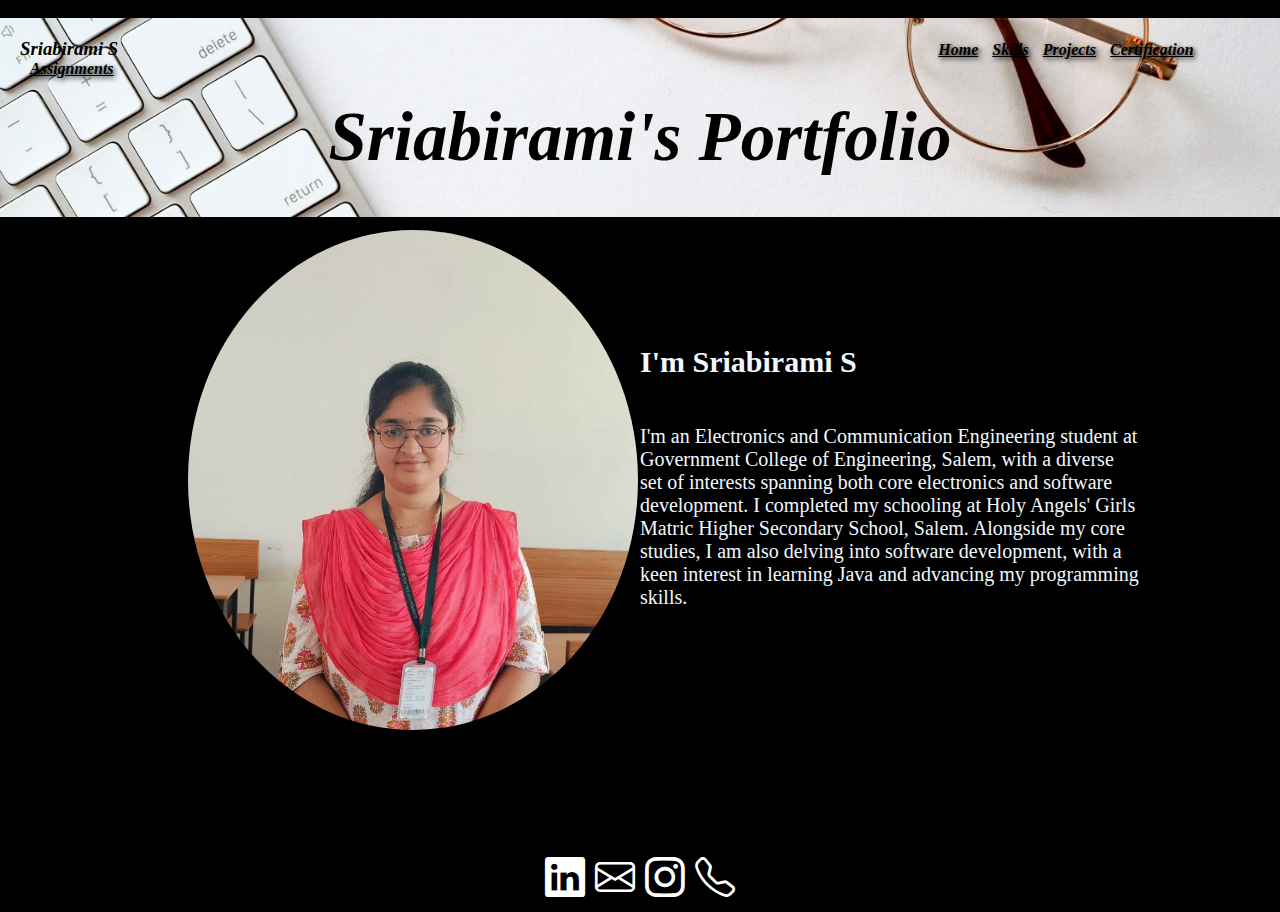
<file: index.html>
<!DOCTYPE html>
<html lang="en">
<head>
    <meta charset="UTF-8">
    <meta name="viewport" content="width=device-width, initial-scale=1.0">
    <title>Document</title>
    <link rel="stylesheet" href="./assets/css/styless.css">
    <link rel="stylesheet" href="https://cdn.jsdelivr.net/npm/bootstrap-icons@1.11.3/font/bootstrap-icons.min.css">
</head>
<body style="background-color:black;">
    <div class = "navigation">
        <br>
        <nav>
            <h3>Sriabirami S</h3>
            <ul>
                <li><a href="index.html"><b>Home</b></a></li>
               
                <li><a href="Skills.html"><b>Skills</b></a> </li>
                <li><a href="Projects.html"><b>Projects</b></a></li>
                <li><a href="certification.html"><b>Certification</b></a></li>
                <li><a href="Assignments.html"><b>Assignments</b></a></li>
            </ul>
            <h1>Sriabirami's Portfolio</h1>
        </nav>

    </div>
    
    <div class="content">
          <h2>I'm Sriabirami S</h2>
          <br><br>
          <p>
             I'm an Electronics and Communication Engineering student at Government College of Engineering, Salem, with a diverse set of interests spanning both core electronics and software development. I completed my schooling at Holy Angels' Girls Matric Higher Secondary School, Salem.  Alongside my core studies, I am also delving into software development, with a keen interest in learning Java and advancing my programming skills.

          </p>
          

    </div>
    <div class="image">
        <img  src="./assets/images/SRIABIRAMIS.jpg" alt="">
    </div>
    <footer>
        <div class="icons">
            <a href="https://www.linkedin.com/in/sriabirami-s-91207a295" ><i class="bi bi-linkedin"></i></a>
        <a href="mailto:sriabirami.3.3@protosem.tech"><i class="bi bi-envelope"></i></a>
        <a href="https://www.instagram.com/abi__0210/"><i class="bi bi-instagram"></i></a>
        <a href="tel:+9361275297"><i class="bi bi-telephone"></i></a>
        </div>
    </footer>
   
</body>
</html>
</file>
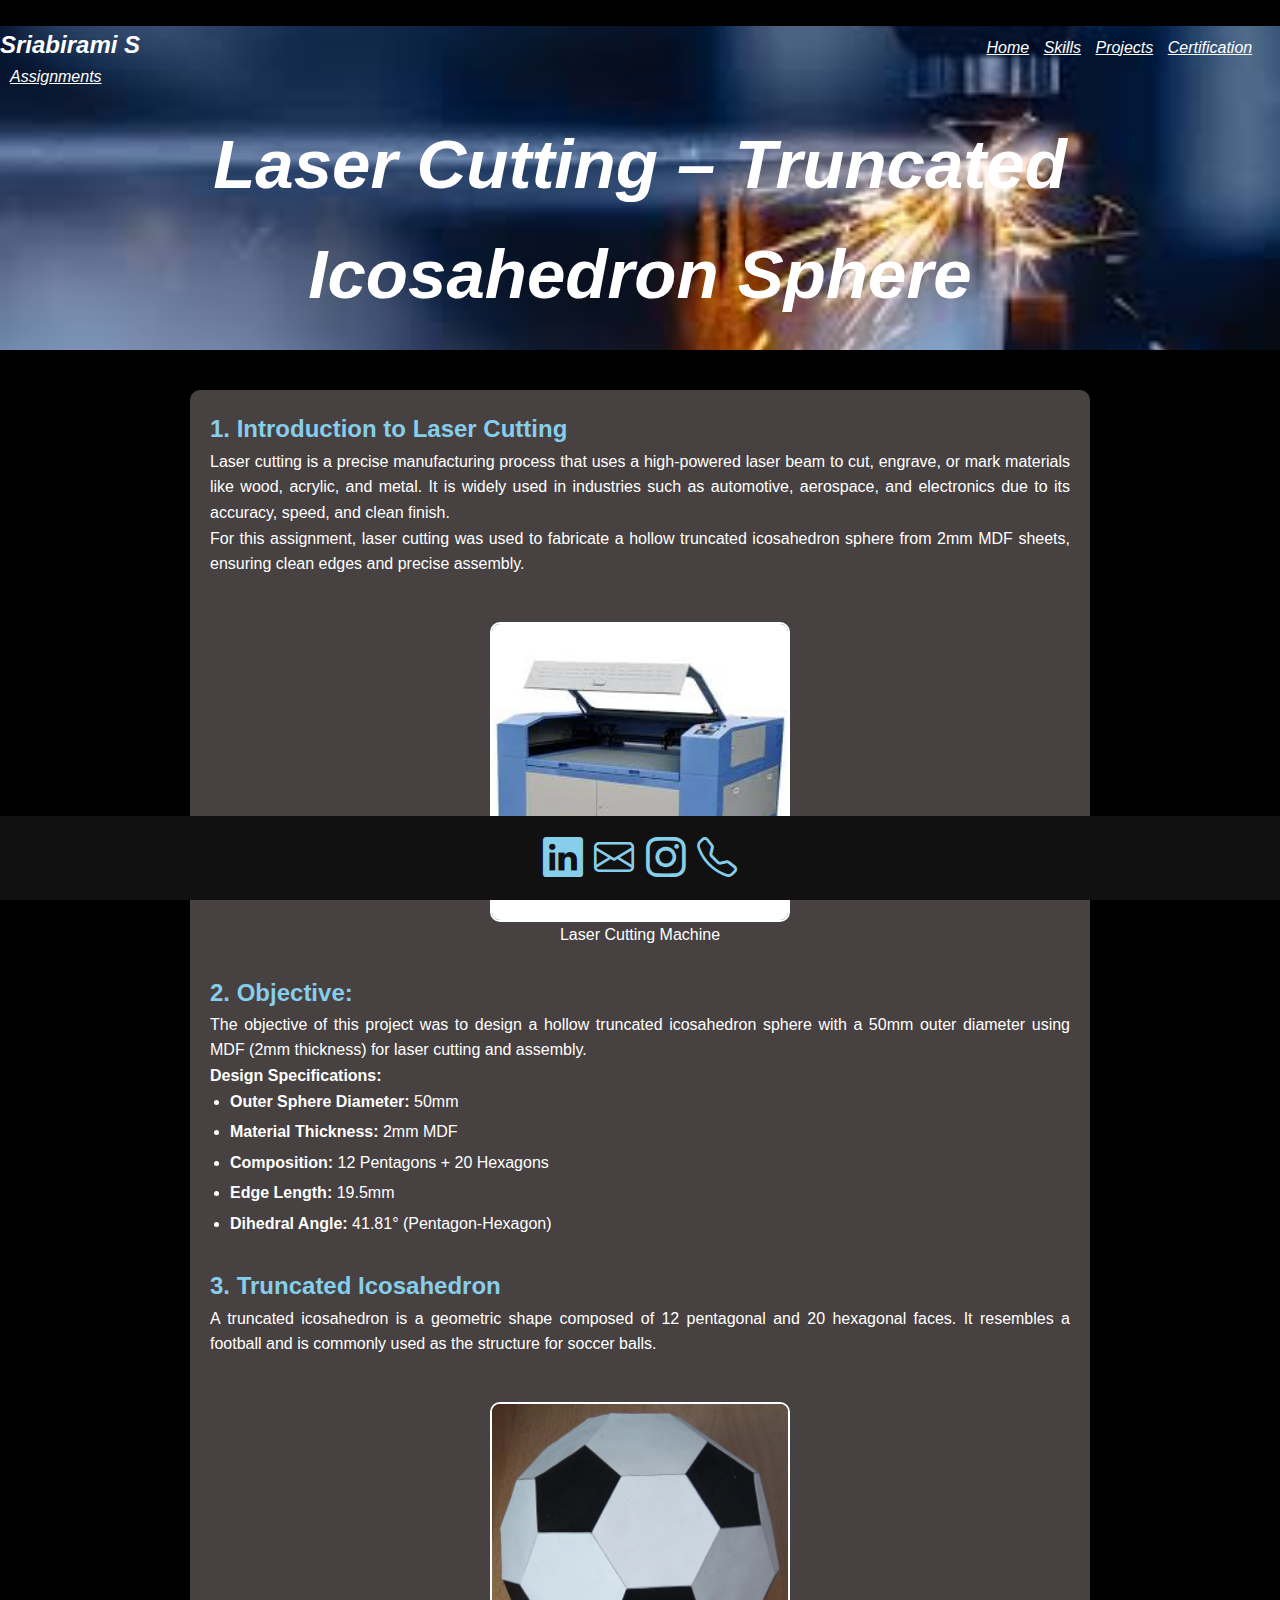
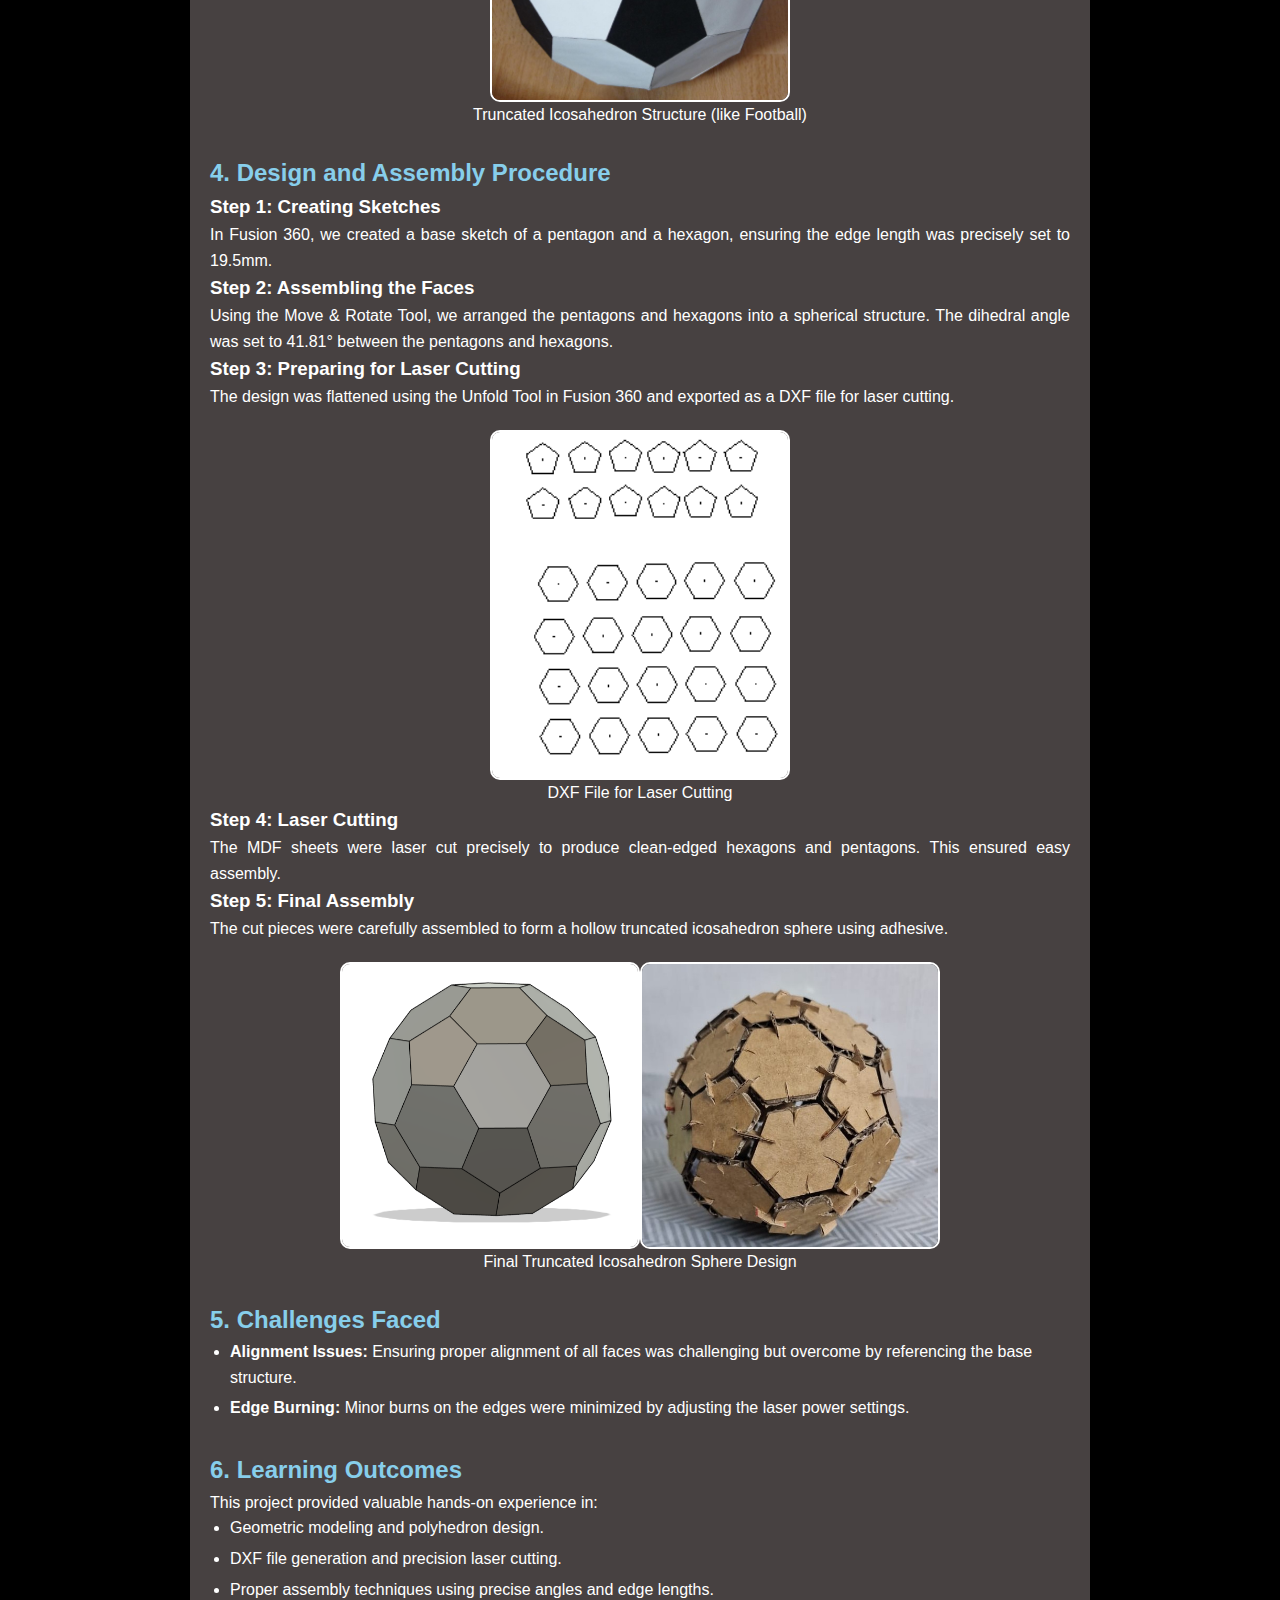
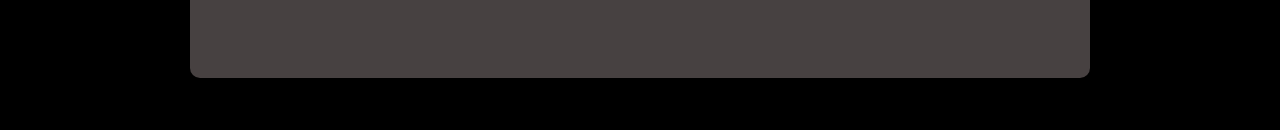
<file: assignment1.html>
<!DOCTYPE html>
<html lang="en">
<head>
    <meta charset="UTF-8">
    <meta name="viewport" content="width=device-width, initial-scale=1.0">
    <title>Laser Cutting Assignment - Hollow Truncated Icosahedron Sphere</title>
    <link rel="stylesheet" href="./assets/css/assign1.css">
    <link rel="stylesheet" href="https://cdn.jsdelivr.net/npm/bootstrap-icons@1.11.3/font/bootstrap-icons.min.css">
  
</head>
<body style="background-color: black;">
    <div class = "navigation">
        <br>
        <nav>
            <h2>Sriabirami S</h2>
            <ul>
                <li><a href="index.html">Home</a></li>
               
                <li><a href="Skills.html">Skills</a> </li>
                <li><a href="Projects.html">Projects</a></li>
                <li><a href="certification.html">Certification</a></li>
                <li><a href="Assignments.html">Assignments</a></li>
            </ul>
           <h1>Laser Cutting – Truncated Icosahedron Sphere</h1>
        </nav>

    </div>

<div class="container">


<h2 style="color: skyblue;">1. Introduction to Laser Cutting</h2>

<p>Laser cutting is a precise manufacturing process that uses a high-powered laser beam to cut, engrave, or mark materials like wood, acrylic, and metal. It is widely used in industries such as automotive, aerospace, and electronics due to its accuracy, speed, and clean finish.</p>
<p>For this assignment, laser cutting was used to fabricate a hollow truncated icosahedron sphere from 2mm MDF sheets, ensuring clean edges and precise assembly.</p>
<br>
<div class="center-image">
    <img src="./assets/images/lasermachine.jpg" alt="Laser Cutting Machine">
</div>
<p style="text-align: center;">Laser Cutting Machine</p>
<br>
<h2 style="color: skyblue;">2. Objective:</h2>
<p>The objective of this project was to design a hollow truncated icosahedron sphere with a 50mm outer diameter using MDF (2mm thickness) for laser cutting and assembly.</p>

<strong>Design Specifications:</strong>
<ul>
    <li><strong>Outer Sphere Diameter:</strong> 50mm</li>
    <li><strong>Material Thickness:</strong> 2mm MDF</li>
    <li><strong>Composition:</strong> 12 Pentagons + 20 Hexagons</li>
    <li><strong>Edge Length:</strong> 19.5mm</li>
    <li><strong>Dihedral Angle:</strong> 41.81° (Pentagon-Hexagon)</li>
</ul>
<br>

<h2 style="color: skyblue;">3. Truncated Icosahedron</h2>
<p>A truncated icosahedron is a geometric shape composed of 12 pentagonal and 20 hexagonal faces. It resembles a football and is commonly used as the structure for soccer balls.</p>
<br>
<div class="center-image">
    <img src="./assets/images/footballref.jpg" alt="Truncated Icosahedron">
</div>
<p style="text-align: center;">Truncated Icosahedron Structure (like Football)</p>
<br>
<h2 style="color: skyblue;">4. Design and Assembly Procedure</h2>

<h3><b>Step 1:</b> Creating Sketches</h3>
<p>In Fusion 360, we created a base sketch of a pentagon and a hexagon, ensuring the edge length was precisely set to 19.5mm.</p>

<h3><b>Step 2:</b> Assembling the Faces</h3>
<p>Using the Move & Rotate Tool, we arranged the pentagons and hexagons into a spherical structure. The dihedral angle was set to 41.81° between the pentagons and hexagons.</p>

<h3><b>Step 3:</b> Preparing for Laser Cutting</h3>
<p>The design was flattened using the Unfold Tool in Fusion 360 and exported as a DXF file for laser cutting.</p>

<div class="center-image">
    <img src="./assets/images/penagon and hexagon dxf.png" alt="DXF File">
</div>
<p style="text-align: center;">DXF File for Laser Cutting</p>

<h3><b>Step 4:</b> Laser Cutting</h3>
<p>The MDF sheets were laser cut precisely to produce clean-edged hexagons and pentagons. This ensured easy assembly.</p>

<h3><b>Step 5:</b> Final Assembly</h3>
<p>The cut pieces were carefully assembled to form a hollow truncated icosahedron sphere using adhesive.</p>

<div class="center-image">
    <img src="./assets/images/football.png" alt="Final Design">
    <img src="./assets/images/sphere.jpg" alt="">
</div>
<p style="text-align: center;">Final Truncated Icosahedron Sphere Design</p>
<br>
<h2 style="color: skyblue;">5. Challenges Faced</h2>
<ul>
    <li><strong>Alignment Issues:</strong> Ensuring proper alignment of all faces was challenging but overcome by referencing the base structure.</li>
    <li><strong>Edge Burning:</strong> Minor burns on the edges were minimized by adjusting the laser power settings.</li>
</ul>
<br>
<h2 style="color: skyblue;">6. Learning Outcomes</h2>
<p>This project provided valuable hands-on experience in:</p>
<ul>
    <li>Geometric modeling and polyhedron design.</li>
    <li>DXF file generation and precision laser cutting.</li>
    <li>Proper assembly techniques using precise angles and edge lengths.</li>
    <br><br>
</ul>

</div>
<br><br>
<footer>
    <div class="icons">
    <a href="https://www.linkedin.com/in/sriabirami-s-91207a295" ><i class="bi bi-linkedin"></i></a>
    <a href="mailto:sriabirami.3.3@protosem.tech"><i class="bi bi-envelope"></i></a>
    <a href="https://www.instagram.com/abi__0210/"><i class="bi bi-instagram"></i></a>
    <a href="tel:+9361275297"><i class="bi bi-telephone"></i></a>
    </div>
</footer>

</body>
</html>
</file>
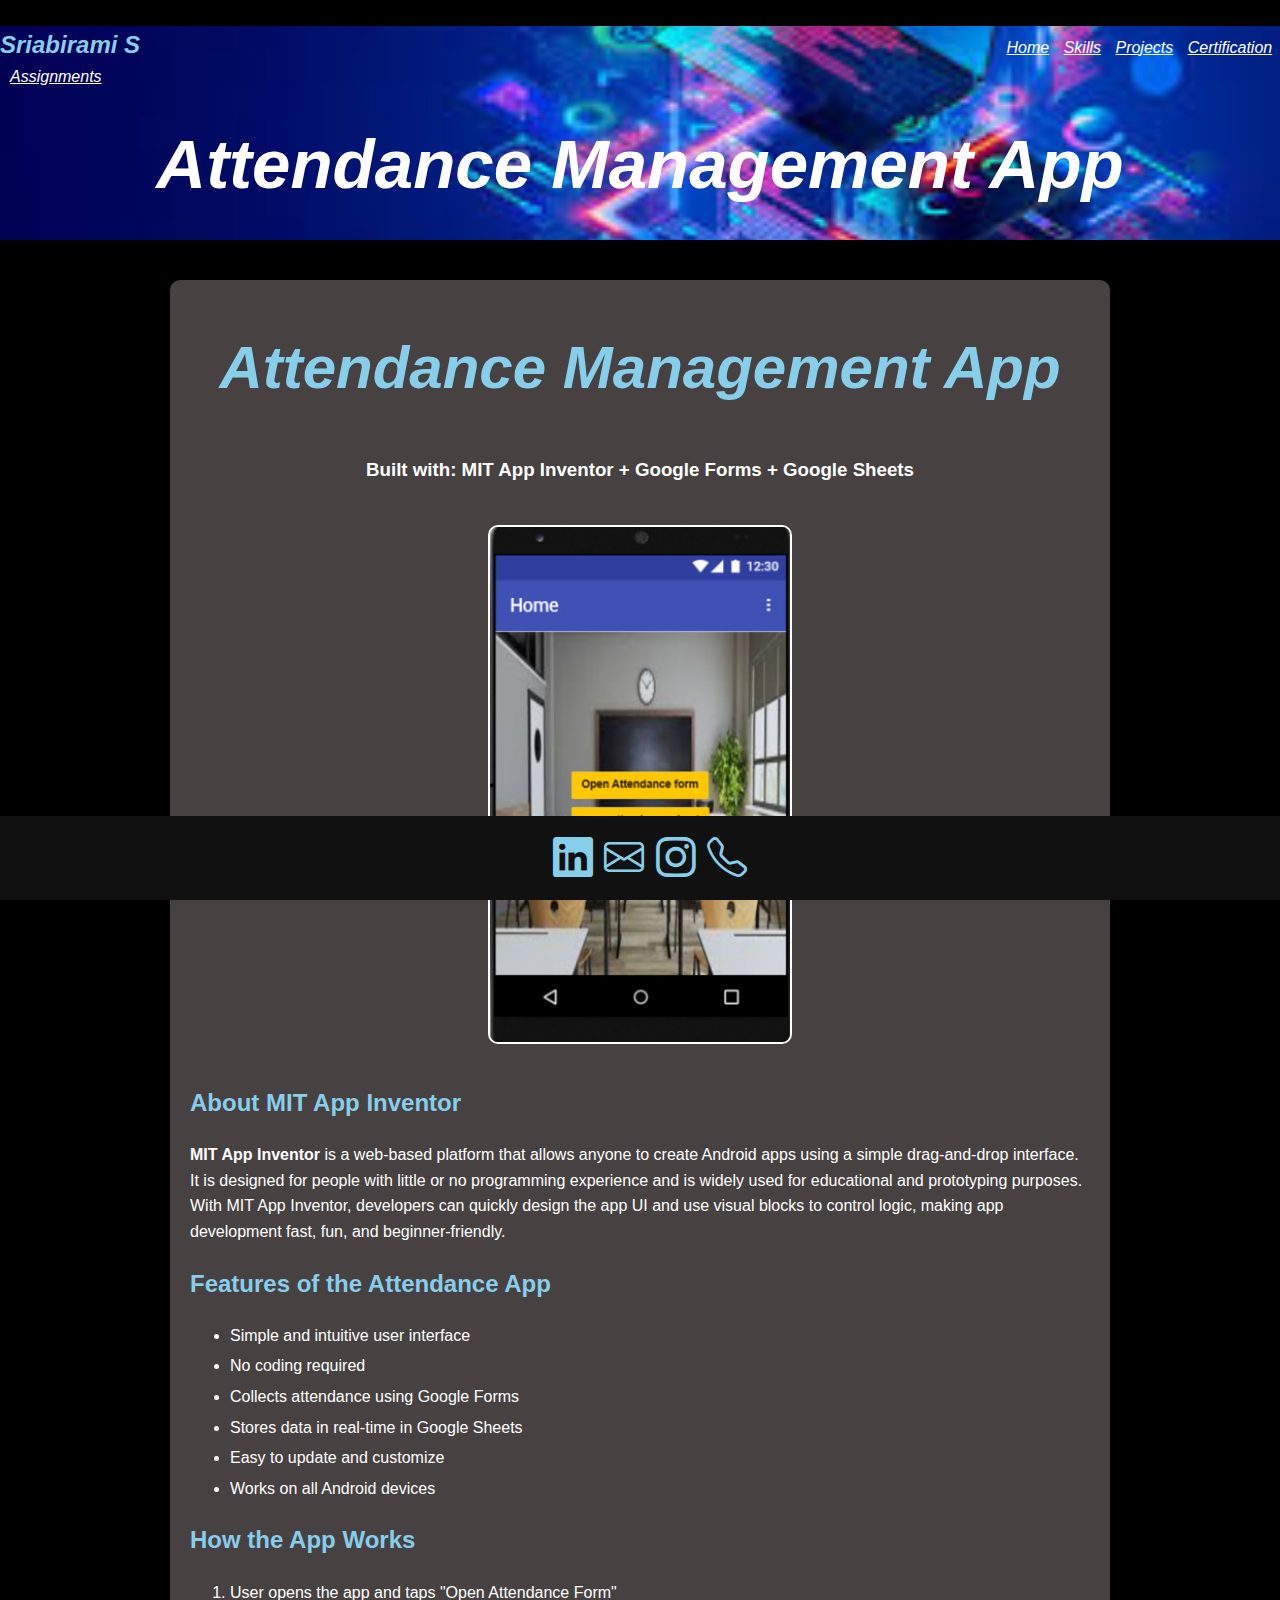
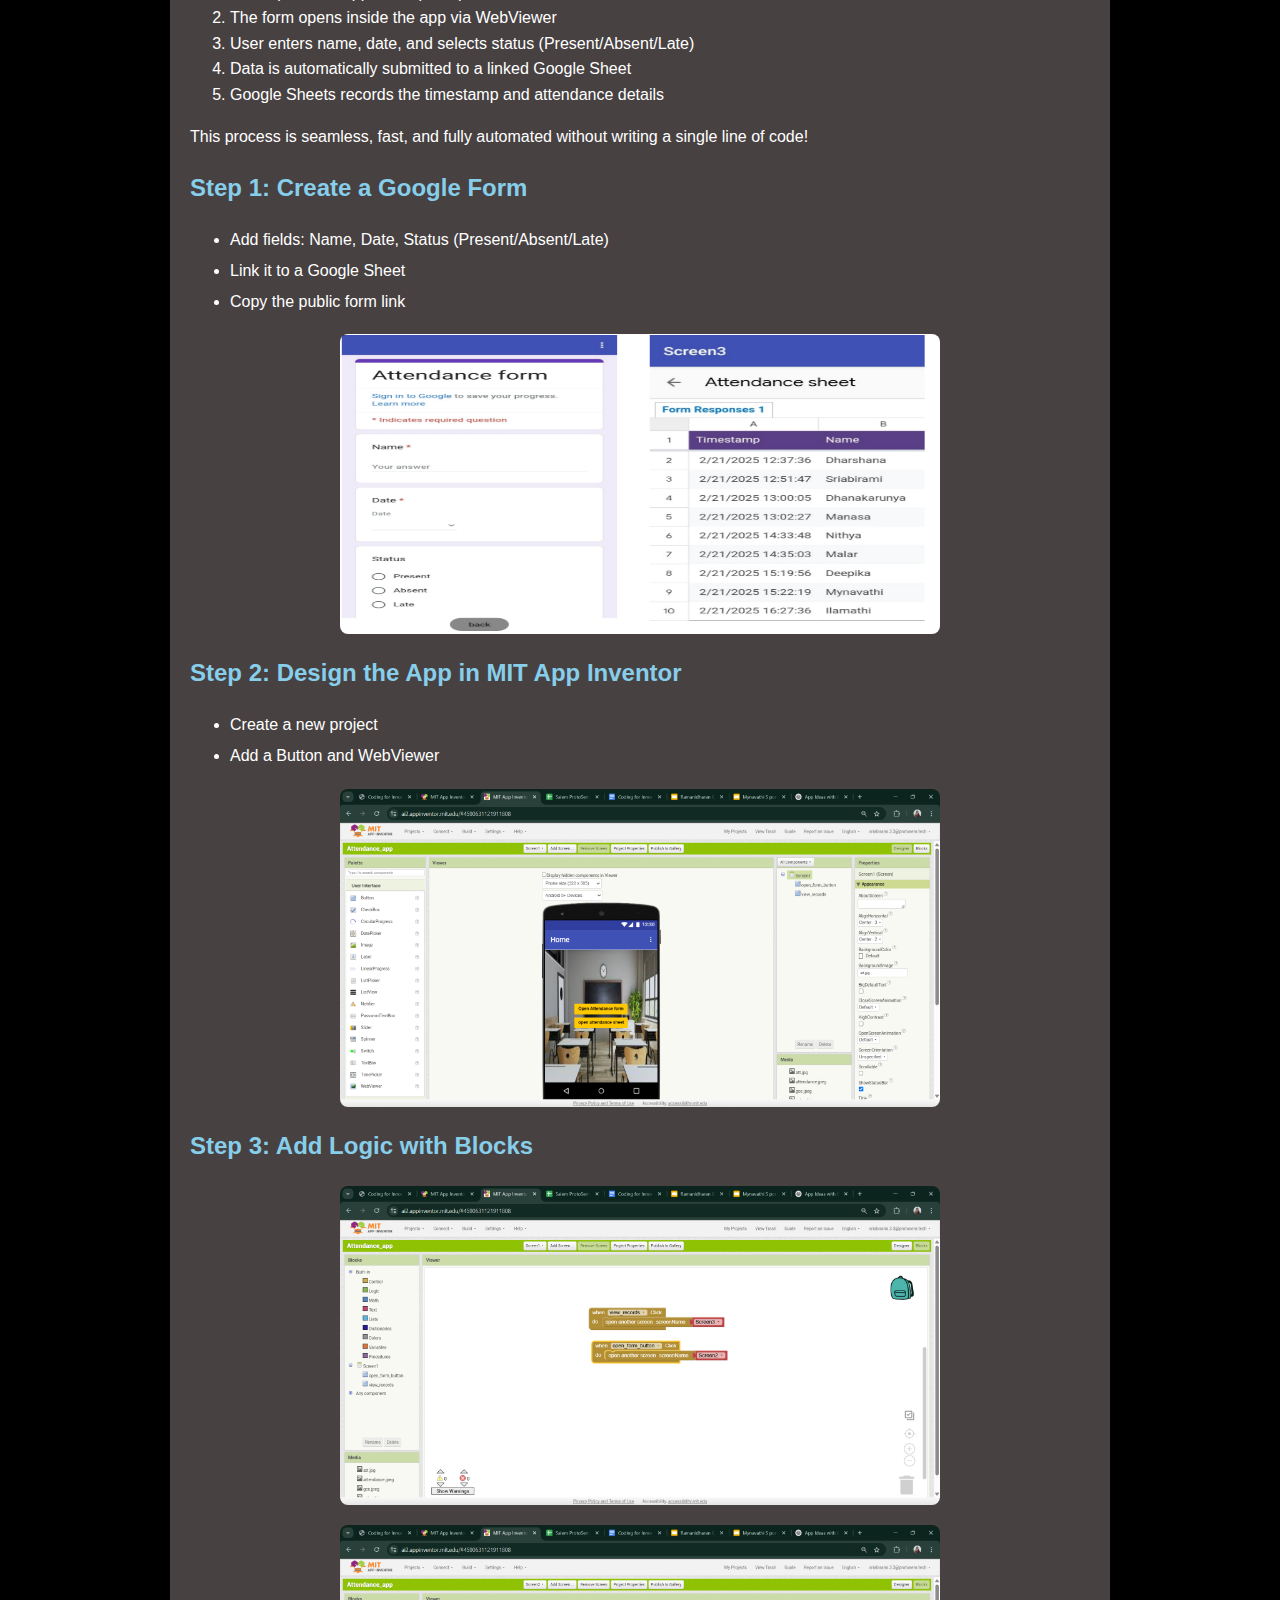
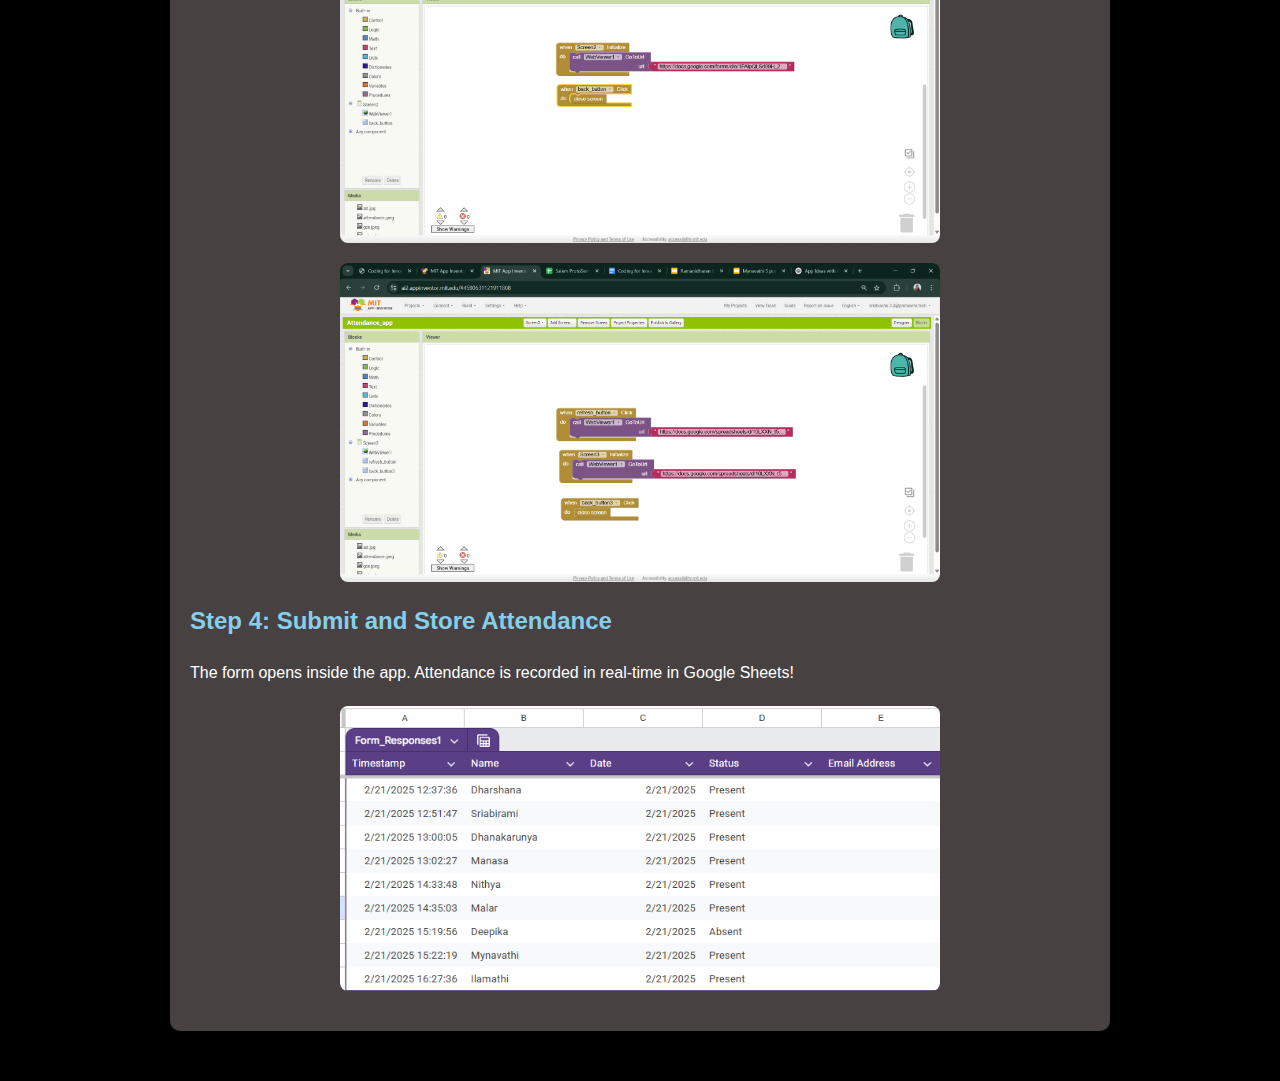
<file: assignment2.html>
<!DOCTYPE html>
<html lang="en">
<head>
    <meta charset="UTF-8">
    <meta name="viewport" content="width=device-width, initial-scale=1.0">
    <title>Coding for Innovators</title>
    <link rel="stylesheet" href="./assets/css/assign2.css">
    <link rel="stylesheet" href="https://cdn.jsdelivr.net/npm/bootstrap-icons@1.11.3/font/bootstrap-icons.min.css">
</head>
<body>
    <div class = "navigation">
        <br>
        <nav>
            <h2>Sriabirami S</h2>
            <ul>
                <li><a href="index.html">Home</a></li>
               
                <li><a href="Skills.html">Skills</a> </li>
                <li><a href="Projects.html">Projects</a></li>
                <li><a href="certification.html">Certification</a></li>
                <li><a href="Assignments.html">Assignments</a></li>
            </ul>
            <h1>Attendance Management App</h1>
        </nav>

    </div>
  

      <div class="container">
        <h1  style="color: skyblue; font-size: 60px;">Attendance Management App</h1>
        <h3><strong>Built with:</strong> MIT App Inventor + Google Forms + Google Sheets</h3>
        <div class="center-image">
            <img src="./assets/images/innovators home page.jpg" alt="App Screenshot Placeholder">
        </div>
    
        <div class="section">
          <h2>About MIT App Inventor</h2>
          <p>
            <strong>MIT App Inventor</strong> is a web-based platform that allows anyone to create Android apps using a simple drag-and-drop interface. It is designed for people with little or no programming experience and is widely used for educational and prototyping purposes.
          
          
            With MIT App Inventor, developers can quickly design the app UI and use visual blocks to control logic, making app development fast, fun, and beginner-friendly.
          </p>
        </div>
    
        <div class="section">
          <h2>Features of the Attendance App</h2>
          <ul>
            <li> Simple and intuitive user interface</li>
            <li> No coding required</li>
            <li> Collects attendance using Google Forms</li>
            <li> Stores data in real-time in Google Sheets</li>
            <li> Easy to update and customize</li>
            <li> Works on all Android devices</li>
          </ul>
        </div>
    
        <div class="section">
          <h2>How the App Works</h2>
          <ol>
            <li>User opens the app and taps "Open Attendance Form"</li>
            <li>The form opens inside the app via WebViewer</li>
            <li>User enters name, date, and selects status (Present/Absent/Late)</li>
            <li>Data is automatically submitted to a linked Google Sheet</li>
            <li>Google Sheets records the timestamp and attendance details</li>
          </ol>
          <p>This process is seamless, fast, and fully automated without writing a single line of code!</p>
        </div>
    
        <div class="section">
          <h2>Step 1: Create a Google Form</h2>
          <ul>
            <li>Add fields: Name, Date, Status (Present/Absent/Late)</li>
            <li>Link it to a Google Sheet</li>
            <li>Copy the public form link</li>
          </ul>
          <img src="./assets/images/coing for innovatos gform and gsheet.png" alt="Google Form Screenshot Placeholder" height="300px"  />
        </div>
    
        <div class="section">
          <h2>Step 2: Design the App in MIT App Inventor</h2>
          <ul>
            <li>Create a new project</li>
            <li>Add a Button and WebViewer</li>
          </ul>
          <img src="./assets/images/mit app.png" alt="MIT App Inventor Design Screenshot Placeholder" />
        </div>
    
        <div class="section">
          <h2>Step 3: Add Logic with Blocks</h2>
         
          <img src="./assets/images/code block 1.png" alt="MIT App Inventor Blocks Screenshot Placeholder" />
          <img src="./assets/images/code block 2.png" alt="">
          <img src="./assets/images/code block 3.png" alt="">
          
        </div>
    
        <div class="section">
          <h2>Step 4: Submit and Store Attendance</h2>
          <p>The form opens inside the app. Attendance is recorded in real-time in Google Sheets!</p>
          <img src="./assets/images/sheet.png" alt="Google Sheet Screenshot Placeholder" />
        </div>
    
        
      </div>
      <footer>
        <div class="icons">
            <a href="https://www.linkedin.com/in/sriabirami-s-91207a295" ><i class="bi bi-linkedin"></i></a>
        <a href="mailto:sriabirami.3.3@protosem.tech"><i class="bi bi-envelope"></i></a>
        <a href="https://www.instagram.com/abi__0210/"><i class="bi bi-instagram"></i></a>
        <a href="tel:+9361275297"><i class="bi bi-telephone"></i></a>
        </div>
    </footer>
    
    

</body>
</html>
</file>
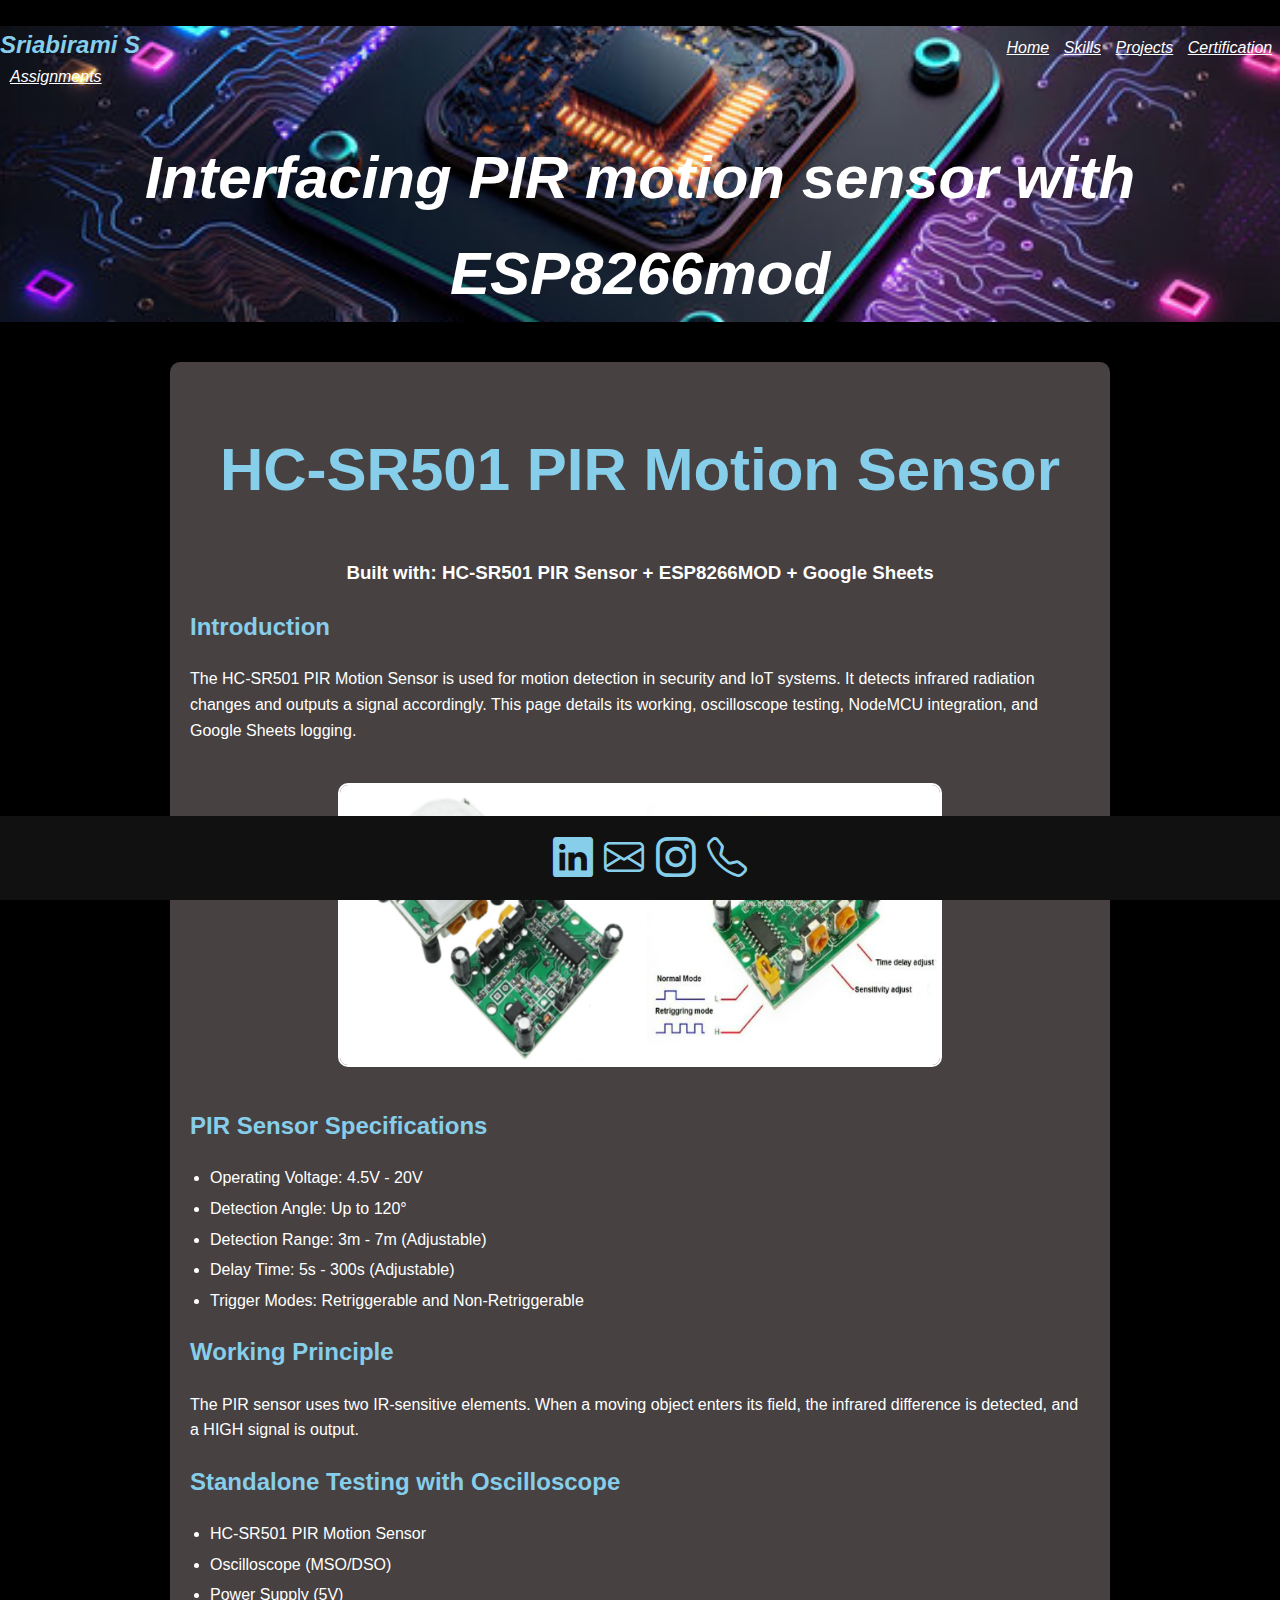
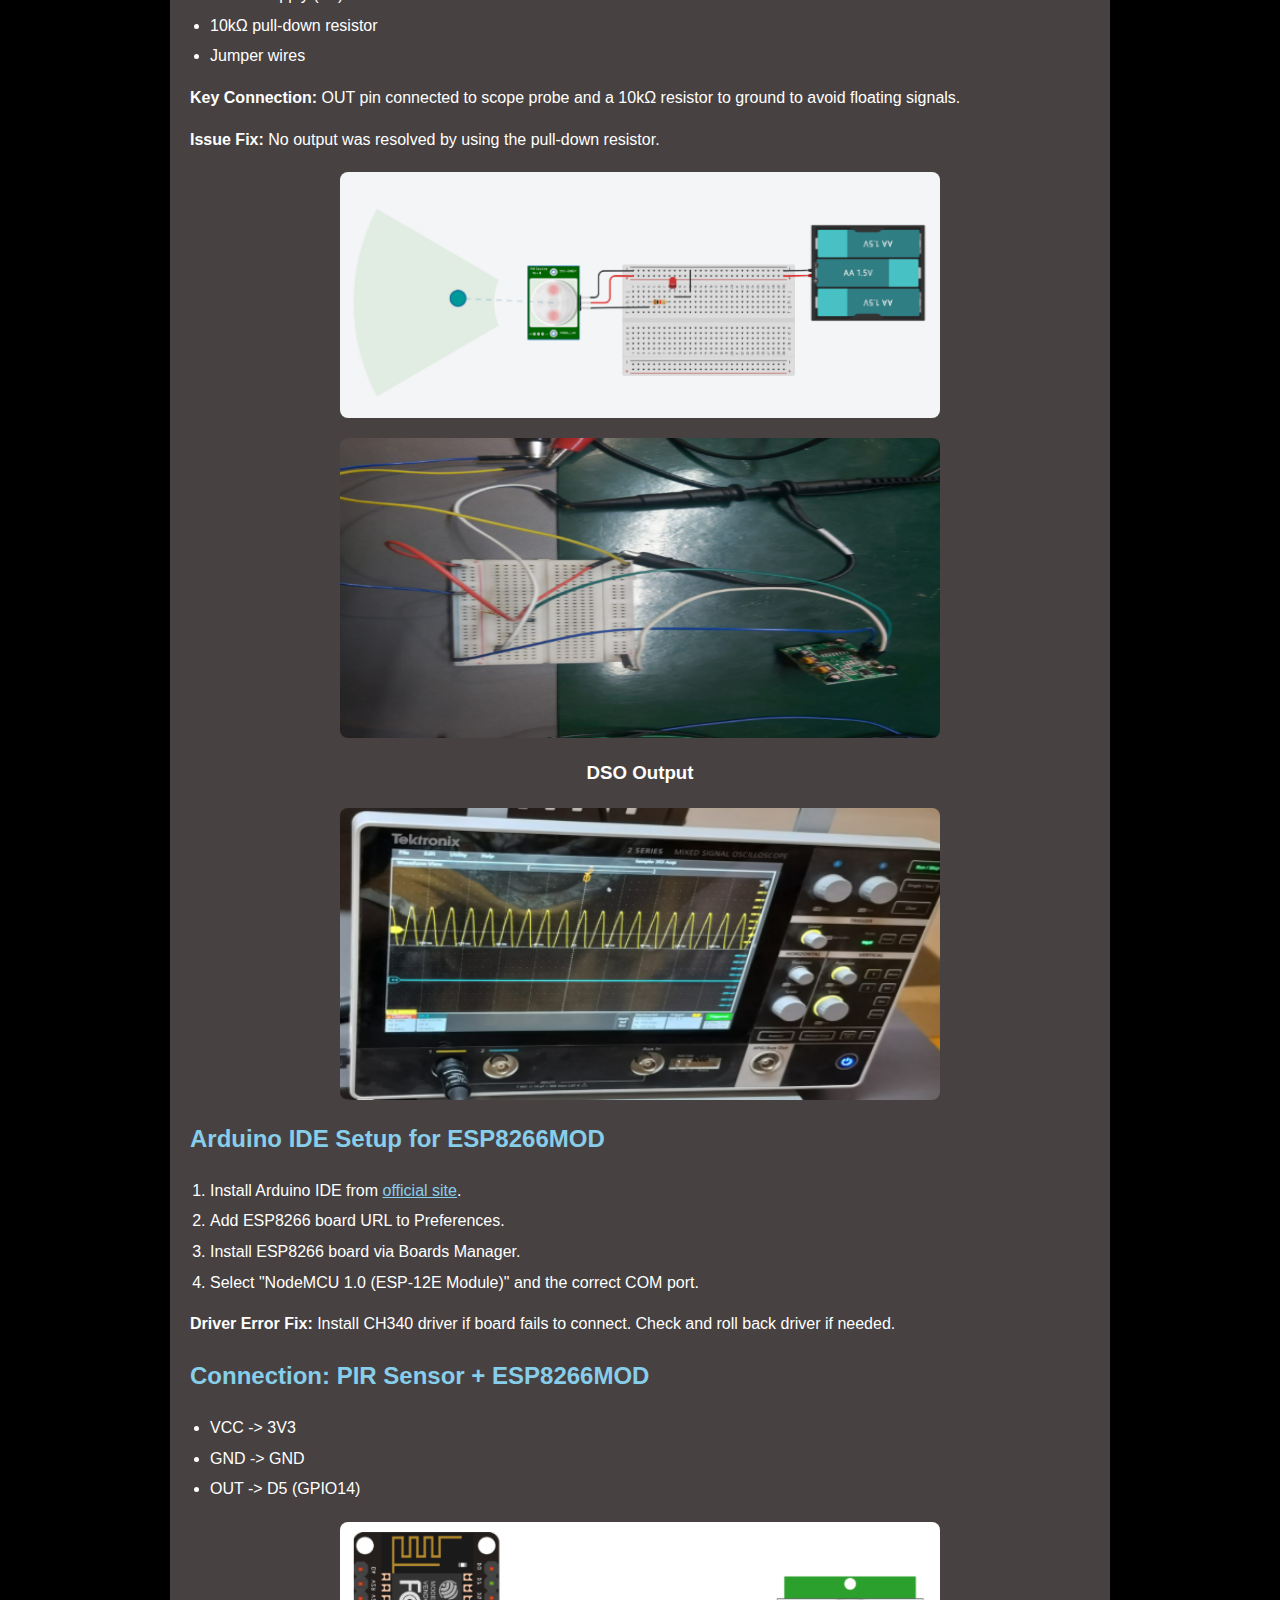
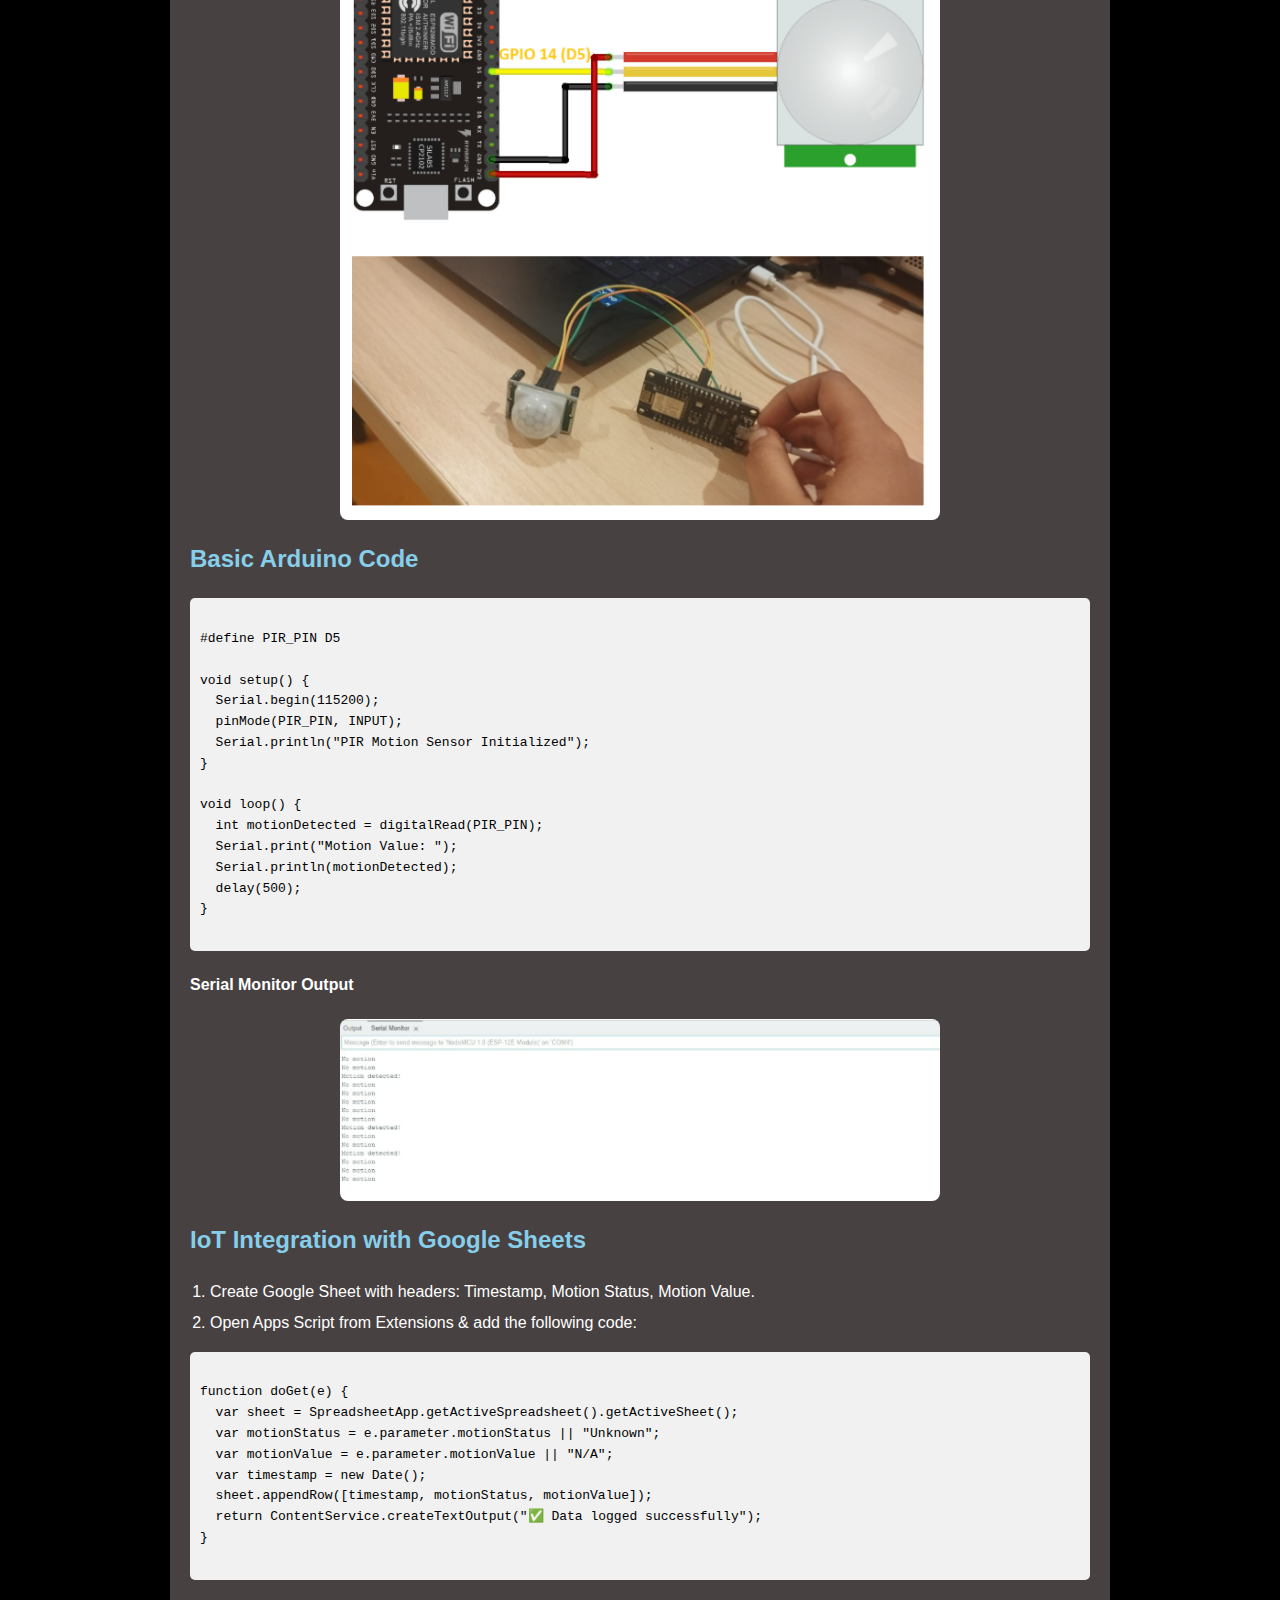
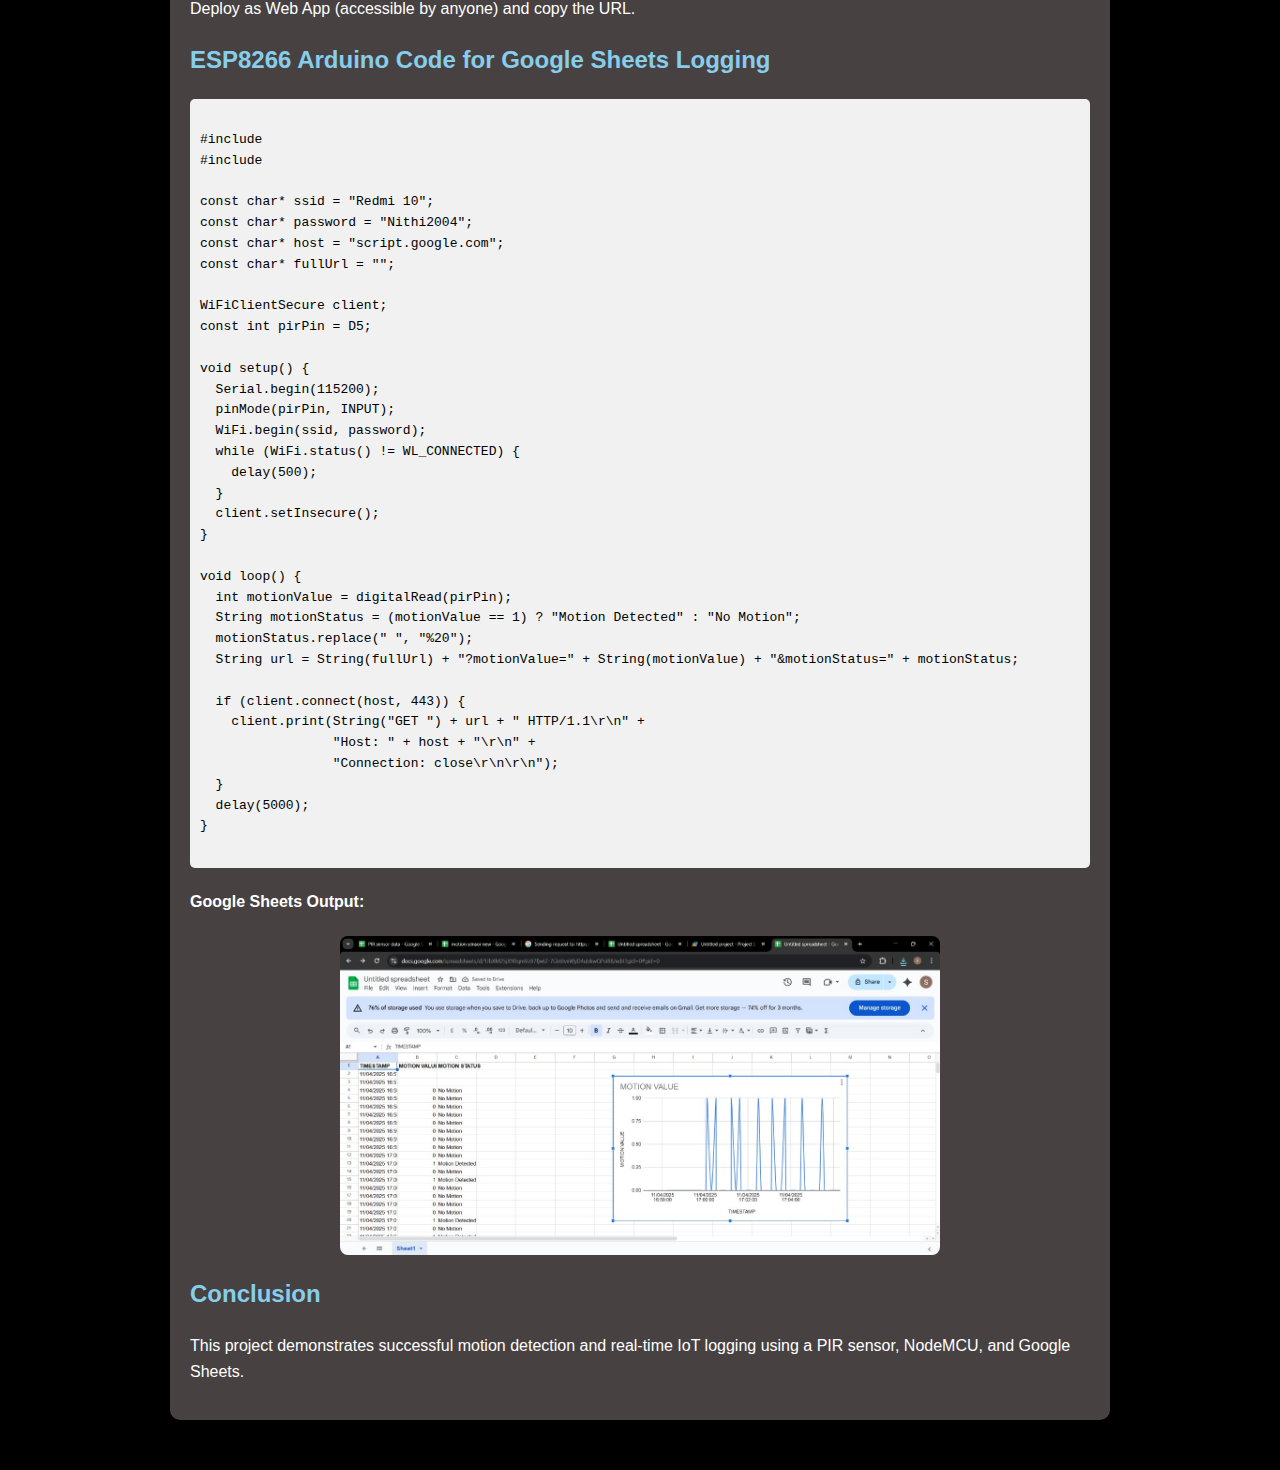
<file: assignment3.html>
<!DOCTYPE html>
<html lang="en">
<head>
  <meta charset="UTF-8" />
  <meta name="viewport" content="width=device-width, initial-scale=1.0"/>
  <title>Understanding sensors</title>
  <link rel="stylesheet" href="./assets/css/assign3.css" />
  <link rel="stylesheet" href="https://cdn.jsdelivr.net/npm/bootstrap-icons@1.11.3/font/bootstrap-icons.min.css">
</head>
<body>
  <div class="navigation">
    <br>
    <nav>
      <h2>Sriabirami S</h2>
      <ul>
        <li><a href="index.html">Home</a></li>
        <li><a href="Skills.html">Skills</a></li>
        <li><a href="Projects.html">Projects</a></li>
        <li><a href="certification.html">Certification</a></li>
        <li><a href="Assignments.html">Assignments</a></li>
      </ul>
      <h1 style="font-size: 60px; color: white;"><center>Interfacing PIR motion sensor with ESP8266mod</center></h1>
    </nav>
  </div>

  <div class="container">
    <h1 style="color: skyblue; font-size: 60px;"><center>HC-SR501 PIR Motion Sensor</center></h1>
    <h3><strong>Built with:</strong> HC-SR501 PIR Sensor + ESP8266MOD + Google Sheets</h3>

   

    <div class="section">
      <h2>Introduction</h2>
      <p>The HC-SR501 PIR Motion Sensor is used for motion detection in security and IoT systems. It detects infrared radiation changes and outputs a signal accordingly. This page details its working, oscilloscope testing, NodeMCU integration, and Google Sheets logging.</p>
      <div class="center-image">
        <img src="./assets/images/pir1.png" alt="Motion Sensor Setup Placeholder" />
      </div>
    </div>

    <div class="section">
      <h2>PIR Sensor Specifications</h2>
      <ul>
        <li>Operating Voltage: 4.5V - 20V</li>
        <li>Detection Angle: Up to 120°</li>
        <li>Detection Range: 3m - 7m (Adjustable)</li>
        <li>Delay Time: 5s - 300s (Adjustable)</li>
        <li>Trigger Modes: Retriggerable and Non-Retriggerable</li>
      </ul>
    </div>

    <div class="section">
      <h2>Working Principle</h2>
      <p>The PIR sensor uses two IR-sensitive elements. When a moving object enters its field, the infrared difference is detected, and a HIGH signal is output.</p>
    </div>

    <div class="dso">
      <h2>Standalone Testing with Oscilloscope</h2>
      <ul>
        <li>HC-SR501 PIR Motion Sensor</li>
        <li>Oscilloscope (MSO/DSO)</li>
        <li>Power Supply (5V)</li>
        <li>10kΩ pull-down resistor</li>
        <li>Jumper wires</li>
      </ul>
      <p><strong>Key Connection:</strong> OUT pin connected to scope probe and a 10kΩ resistor to ground to avoid floating signals.</p>
      <p><strong>Issue Fix:</strong> No output was resolved by using the pull-down resistor.</p>
      <img src="./assets/images/pir3.png" alt="">
      <img src="./assets/images/pir2.png" alt="Oscilloscope Testing Placeholder" height="300px" />
      <h3>DSO Output</h3>
      <img src="./assets/images/pir4.png" alt="">
    </div>

    <div class="section">
      <h2>Arduino IDE Setup for ESP8266MOD</h2>
      <ol>
        <li>Install Arduino IDE from <a href="https://www.arduino.cc/en/software" target="_blank" style="color: skyblue;">official site</a>.</li>
        <li>Add ESP8266 board URL to Preferences.</li>
        <li>Install ESP8266 board via Boards Manager.</li>
        <li>Select "NodeMCU 1.0 (ESP-12E Module)" and the correct COM port.</li>
      </ol>
      <p><strong>Driver Error Fix:</strong> Install CH340 driver if board fails to connect. Check and roll back driver if needed.</p>
     
    </div>

    <div class="section">
      <h2>Connection: PIR Sensor + ESP8266MOD</h2>
      <ul>
        <li>VCC -> 3V3</li>
        <li>GND -> GND</li>
        <li>OUT -> D5 (GPIO14)</li>
      </ul>
      <img src="./assets/images/pir5.png" alt="Wiring Connection Placeholder" />
    </div>

    <div class="section">
      <h2>Basic Arduino Code</h2>
      <div class="code">
#define PIR_PIN D5

void setup() {
  Serial.begin(115200);
  pinMode(PIR_PIN, INPUT);
  Serial.println("PIR Motion Sensor Initialized");
}

void loop() {
  int motionDetected = digitalRead(PIR_PIN);
  Serial.print("Motion Value: ");
  Serial.println(motionDetected);
  delay(500);
}
      </div>
      <h4>Serial Monitor Output</h4>
      <img src="./assets/images/pir6.png" alt="">
    </div>

    <div class="section">
      <h2>IoT Integration with Google Sheets</h2>
      <ol>
        <li>Create Google Sheet with headers: Timestamp, Motion Status, Motion Value.</li>
        <li>Open Apps Script from Extensions & add the following code:</li>
      </ol>
      <div class="code">
function doGet(e) {
  var sheet = SpreadsheetApp.getActiveSpreadsheet().getActiveSheet();
  var motionStatus = e.parameter.motionStatus || "Unknown";
  var motionValue = e.parameter.motionValue || "N/A";
  var timestamp = new Date();
  sheet.appendRow([timestamp, motionStatus, motionValue]);
  return ContentService.createTextOutput("✅ Data logged successfully");
}
      </div>
      <p>Deploy as Web App (accessible by anyone) and copy the URL.</p>
     
    </div>

    <div class="section">
      <h2>ESP8266 Arduino Code for Google Sheets Logging</h2>
      <div class="code">
#include <ESP8266WiFi.h>
#include <WiFiClientSecure.h>

const char* ssid = "Redmi 10";
const char* password = "Nithi2004";
const char* host = "script.google.com";
const char* fullUrl = "<YOUR_SCRIPT_URL>";

WiFiClientSecure client;
const int pirPin = D5;

void setup() {
  Serial.begin(115200);
  pinMode(pirPin, INPUT);
  WiFi.begin(ssid, password);
  while (WiFi.status() != WL_CONNECTED) {
    delay(500);
  }
  client.setInsecure();
}

void loop() {
  int motionValue = digitalRead(pirPin);
  String motionStatus = (motionValue == 1) ? "Motion Detected" : "No Motion";
  motionStatus.replace(" ", "%20");
  String url = String(fullUrl) + "?motionValue=" + String(motionValue) + "&motionStatus=" + motionStatus;

  if (client.connect(host, 443)) {
    client.print(String("GET ") + url + " HTTP/1.1\r\n" +
                 "Host: " + host + "\r\n" +
                 "Connection: close\r\n\r\n");
  }
  delay(5000);
}
      </div>
      <h4>Google Sheets Output:</h4>
      <img src="./assets/images/pir7.jpg" alt="Google Sheet Output Placeholder" />
    </div>

    <div class="section">
      <h2>Conclusion</h2>
      <p>This project demonstrates successful motion detection and real-time IoT logging using a PIR sensor, NodeMCU, and Google Sheets.</p>
     
    </div>
  </div>

  <footer>
    <div class="icons">
      <a href="https://www.linkedin.com/in/sriabirami-s-91207a295"><i class="bi bi-linkedin"></i></a>
      <a href="mailto:sriabirami.3.3@protosem.tech"><i class="bi bi-envelope"></i></a>
      <a href="https://www.instagram.com/abi__0210/"><i class="bi bi-instagram"></i></a>
      <a href="tel:+9361275297"><i class="bi bi-telephone"></i></a>
    </div>
  </footer>
</body>
</html>
</file>
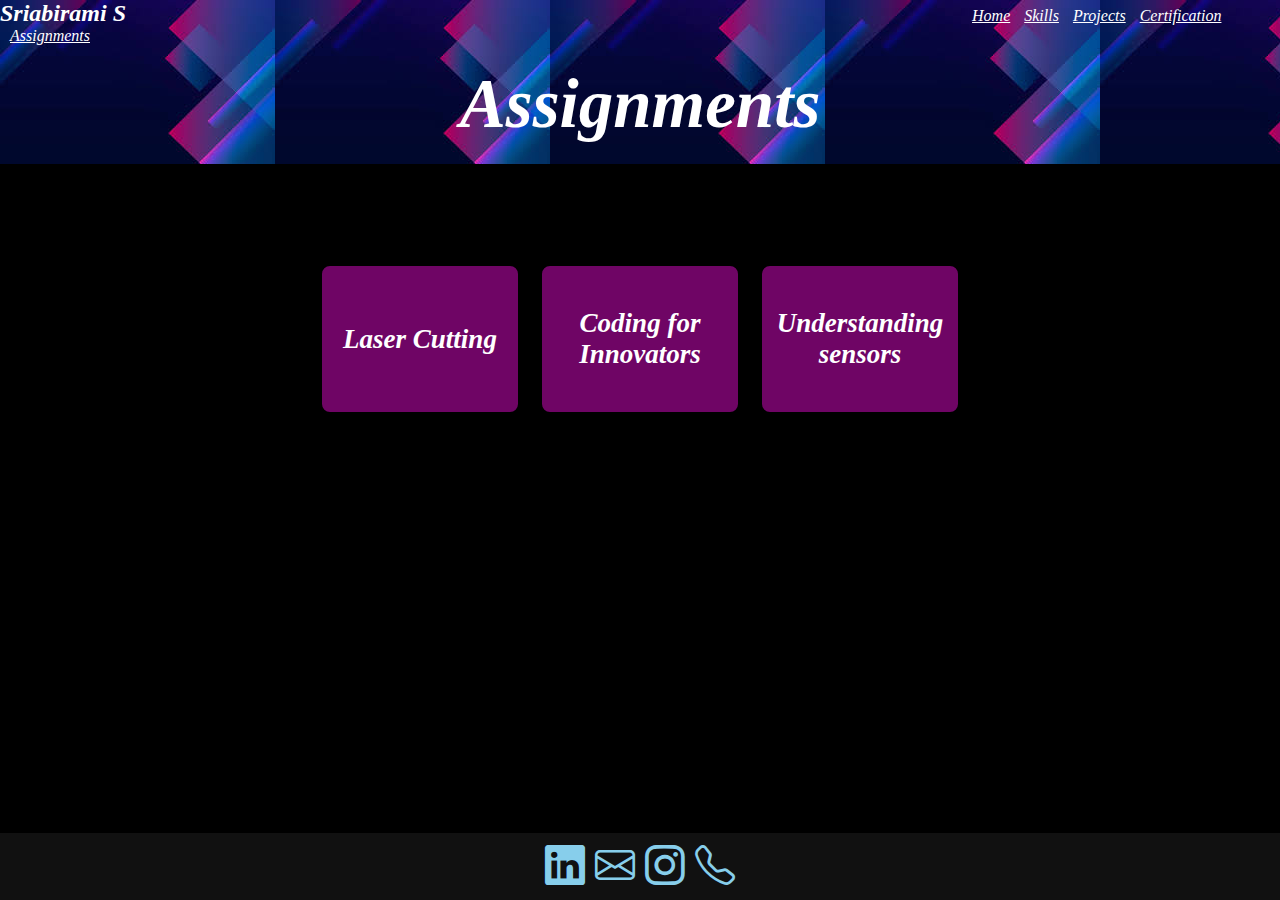
<file: Assignments.html>
<!DOCTYPE html>
<html lang="en">
<head>
    <meta charset="UTF-8">
    <meta name="viewport" content="width=device-width, initial-scale=1.0">
    <title>Assignments</title>
    <link rel="stylesheet" href="./assets/css/assignstyle.css">
    <link rel="stylesheet" href="https://cdn.jsdelivr.net/npm/bootstrap-icons@1.11.3/font/bootstrap-icons.min.css">
   
</head>
<body style="background-color: black;">

    <div class = "navigation">
        
        <nav>
            
            <h2>Sriabirami S</h2>
            <ul>
                <li><a href="index.html">Home</a></li>
                <li><a href="Skills.html">Skills</a> </li>
                <li><a href="Projects.html">Projects</a></li>
                <li><a href="certification.html">Certification</a></li>
                <li><a href="Assignments.html">Assignments</a></li>
            </ul>
            <h1><center>Assignments</center></h1>
        </nav>
               
    </div>
  

    <div class="assignments-container">
        <a href="assignment1.html" class="assignment-frame"><i><h2>Laser Cutting</h2></i></a>
        <a href="assignment2.html" class="assignment-frame"><i><h2>Coding for Innovators</h2></i></a>
        <a href="assignment3.html" class="assignment-frame"><i><h2>Understanding
            <br>sensors
            

        </h2></i></a>
    </div>
    <footer>
        <div class="icons">
            <a href="https://www.linkedin.com/in/sriabirami-s-91207a295" ><i class="bi bi-linkedin"></i></a>
        <a href="mailto:sriabirami.3.3@protosem.tech"><i class="bi bi-envelope"></i></a>
        <a href="https://www.instagram.com/abi__0210/"><i class="bi bi-instagram"></i></a>
        <a href="tel:+9361275297"><i class="bi bi-telephone"></i></a>
        </div>
    </footer>
   

</body>
</html>
</file>
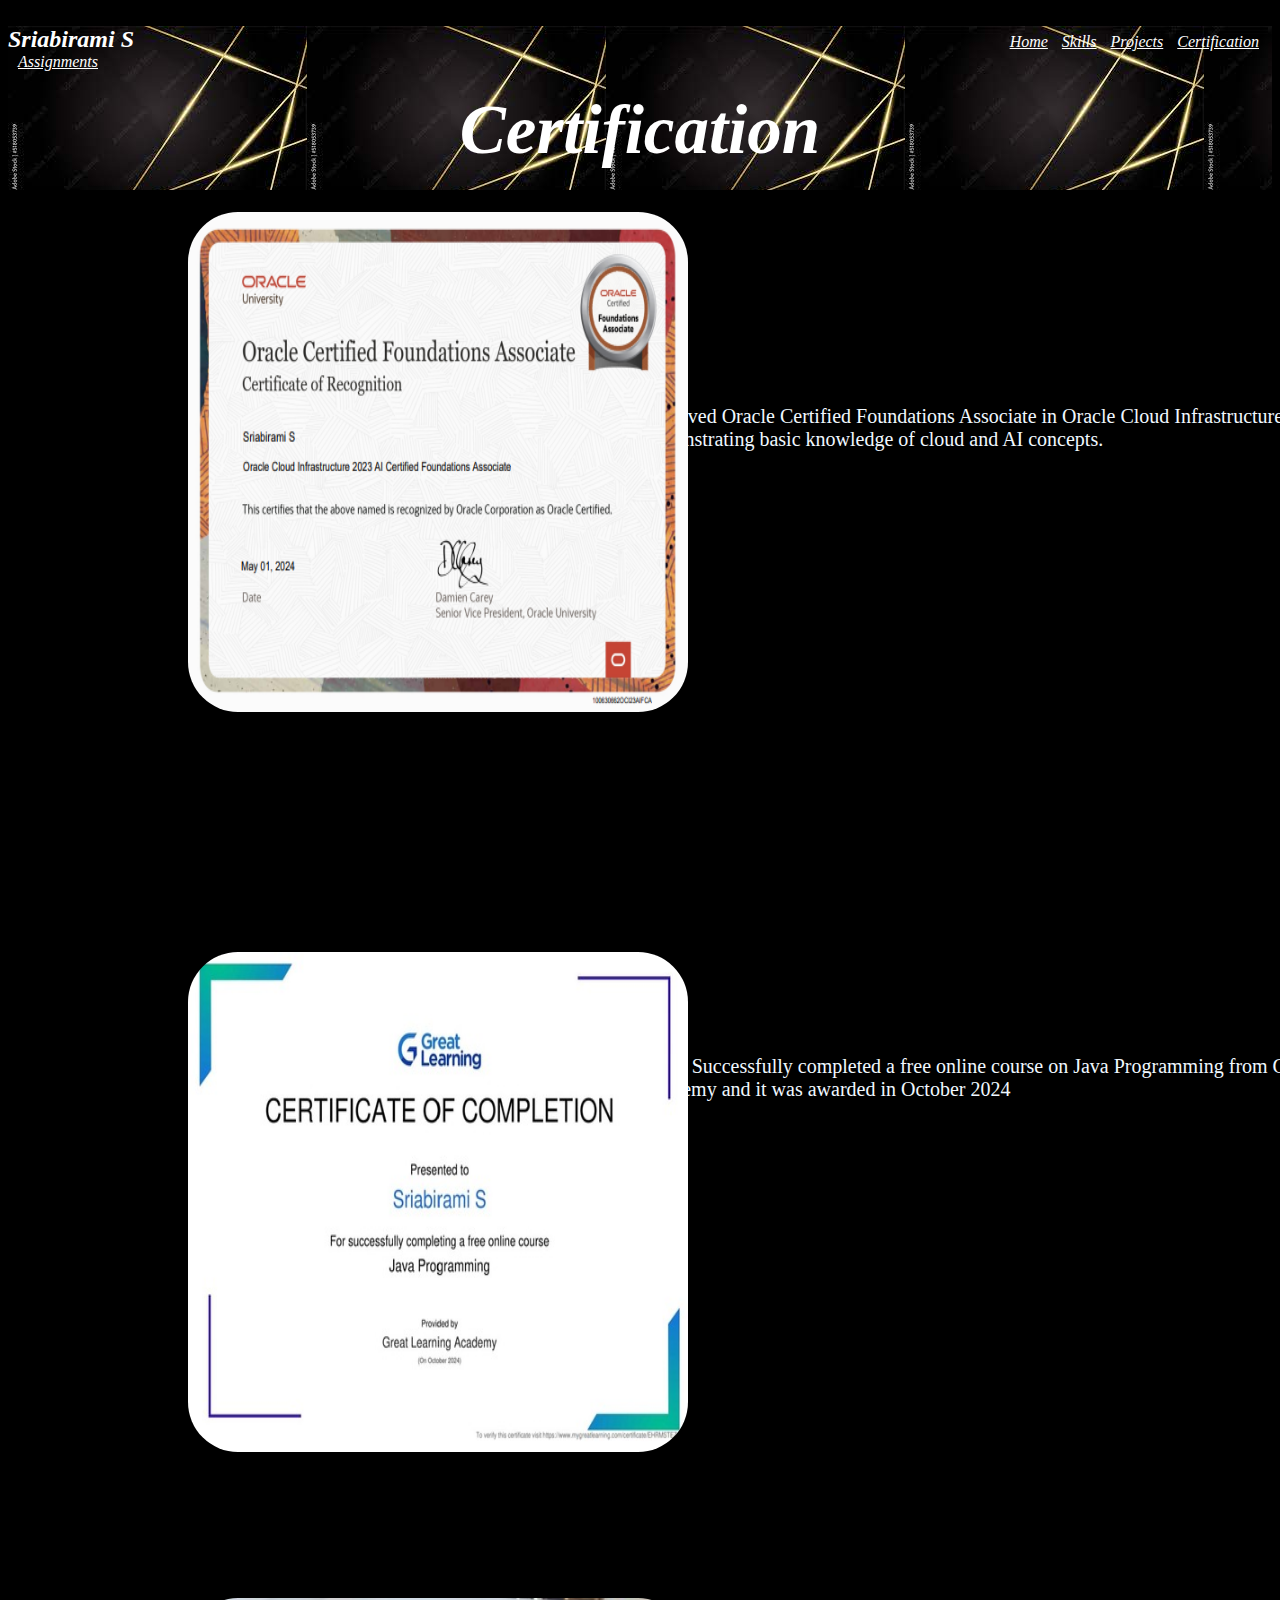
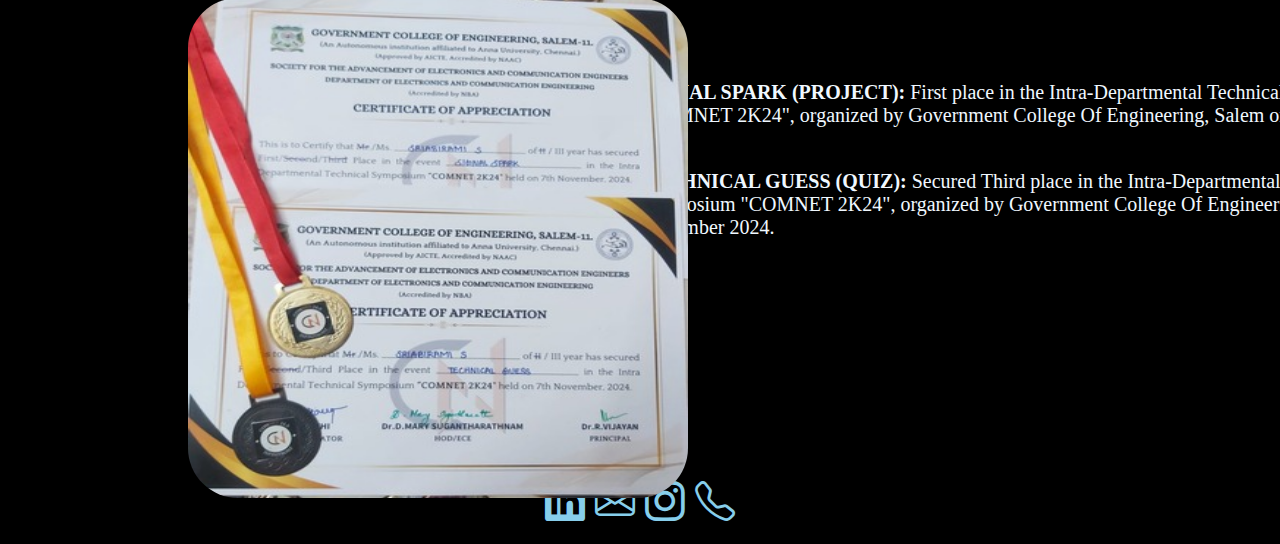
<file: certification.html>
<!DOCTYPE html>
<html lang="en">
<head>
    <meta charset="UTF-8">
    <meta name="viewport" content="width=device-width, initial-scale=1.0">
    <title>Document</title>
    <link rel="stylesheet" href="./assets/css/certistyle.css">
    <link rel="stylesheet" href="https://cdn.jsdelivr.net/npm/bootstrap-icons@1.11.3/font/bootstrap-icons.min.css">

</head>
<body style="background-color: black;">
  <div class = "navigation">
    <br>
    <nav>
        <h2>Sriabirami S</h2>
        <ul>
            <li><a href="index.html">Home</a></li>
           
            <li><a href="Skills.html">Skills</a> </li>
            <li><a href="Projects.html">Projects</a></li>
            <li><a href="certification.html">Certification</a></li>
            <li><a href="Assignments.html">Assignments</a></li>
        </ul>
        <h1>Certification </h1>
    </nav>

</div>

   
  <div class="content">
      
      <br><br><br>
      
      <p>Achieved Oracle Certified Foundations Associate in Oracle Cloud Infrastructure 2023, demonstrating basic knowledge of cloud and AI concepts.
      </p>

</div>
<div class="image">
  <br>
  <br><br><br>
  <img src="./assets/images/oracle screenshot.png" alt="">
</div>
<div class="content">
  <br><br>
  
  <br><br>
  <p><b>Java: </b>Successfully completed a free online course on Java Programming from Great Learning Academy and it was awarded in October 2024</p>
</div>
<div class="image1">
<br>
<br><br><br>
<img src="./assets/images/java4.jpg" alt="">
</div>
  
  <div class="content">
    <br><br>
   
    <br><br>
    <p><b>SIGNAL SPARK (PROJECT):</b> First place in the Intra-Departmental Technical Symposium "COMNET 2K24", organized by Government College Of Engineering, Salem on 7th November 2024.</p>
    <p><b>TECHNICAL GUESS (QUIZ):</b> Secured Third place in the Intra-Departmental Technical Symposium "COMNET 2K24", organized by Government College Of Engineering, Salem on 7th November 2024.
</p>
  </div>
  <div class="image2">
  <br>
  
  <img src="./assets/images/comnet3.jpg" alt="">
  </div>
    
  <footer>
    <div class="icons">
        <a href="https://www.linkedin.com/in/sriabirami-s-91207a295" ><i class="bi bi-linkedin"></i></a>
    <a href="mailto:sriabirami.3.3@protosem.tech"><i class="bi bi-envelope"></i></a>
    <a href="https://www.instagram.com/abi__0210/"><i class="bi bi-instagram"></i></a>
    <a href="tel:+9361275297"><i class="bi bi-telephone"></i></a>
    </div>
</footer>
</body>
</html>
</file>
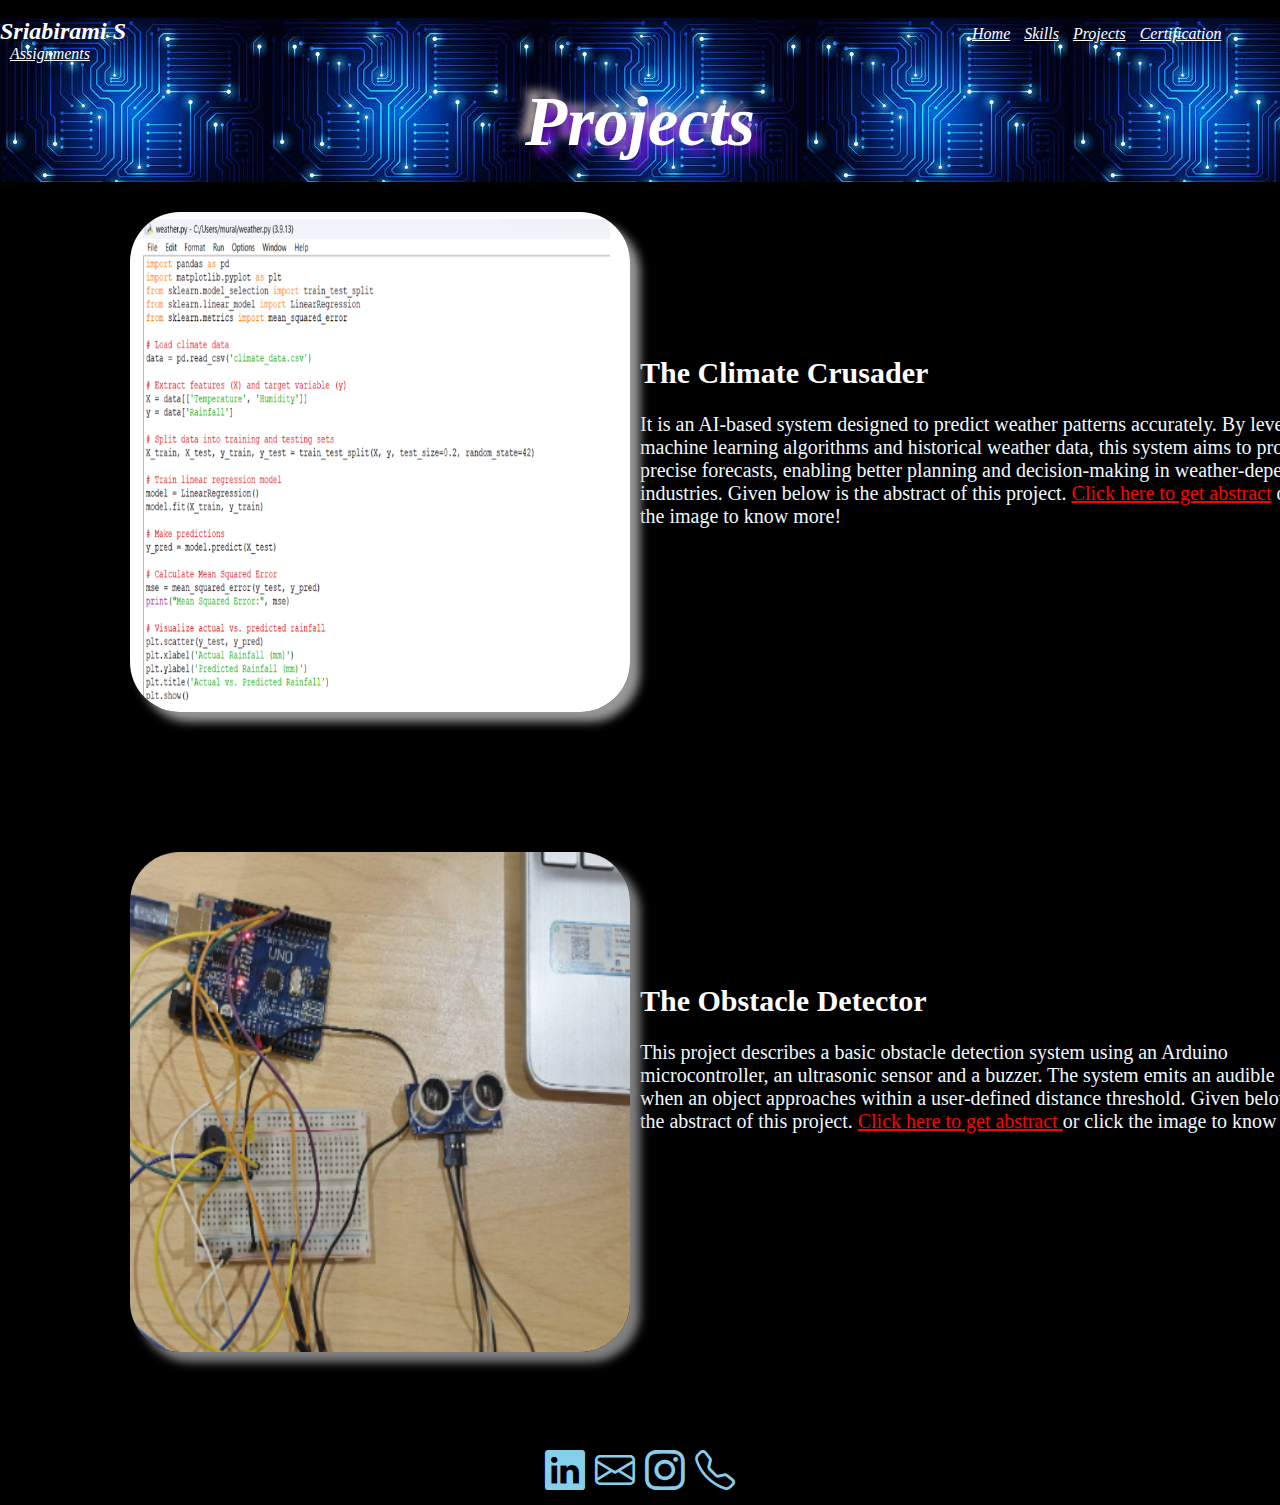
<file: Projects.html>
<!DOCTYPE html>
<html lang="en">
<head>
    <meta charset="UTF-8">
    <meta name="viewport" content="width=device-width, initial-scale=1.0">
    <title>Document</title>
    <link rel="stylesheet" href="./assets/css/pro.css">
    <link rel="stylesheet" href="https://cdn.jsdelivr.net/npm/bootstrap-icons@1.11.3/font/bootstrap-icons.min.css">

</head>
<body style="background-color: black;">
    <div class = "navigation">
        <br>
        <nav>
            <h2>Sriabirami S</h2>
            <ul>
                <li><a href="index.html">Home</a></li>
               
                <li><a href="Skills.html">Skills</a> </li>
                <li><a href="Projects.html">Projects</a></li>
                <li><a href="certification.html">Certification</a></li>
                <li><a href="Assignments.html">Assignments</a></li>
            </ul>
            <h1>Projects</h1>
        </nav>

    </div>
    
    <div class="content">
        <br><br>
        <h2>The Climate Crusader</h2>
        <br><br>
        <p>
            It is an AI-based system designed to predict weather patterns accurately. By leveraging machine learning algorithms and historical weather data, this system aims to provide precise forecasts, enabling better planning and decision-making in weather-dependent industries. Given below is the abstract of this project.
            <a href="https://docs.google.com/document/d/1-s8Y1v5BCbj3ulhOT3BRDUtqG1Q2jgYiAZ4DdXIR-OM/edit?usp=sharing">Click here to get abstract</a> or click the image to know more!
        </p>
        

  </div>
  <div class="image">
    <br>
    <br><br><br>
    <a href="https://docs.google.com/document/d/1-s8Y1v5BCbj3ulhOT3BRDUtqG1Q2jgYiAZ4DdXIR-OM/edit?usp=sharing"><img src="./assets/images/climate.png" alt=""></a>
  </div>
  <div class="content">
    <br><br>
    <h2>The Obstacle Detector</h2>
    <br><br>
    <p>
        This project describes a basic obstacle detection system using an Arduino microcontroller, an ultrasonic sensor and a buzzer. The system emits an audible alert when an object approaches within a user-defined distance threshold. Given below is the abstract of this project.  
        <a href="https://docs.google.com/document/d/1pJfvBawCew-Cg4qA6iscbQDtdi9ku130wL1S-3nTBPs/edit?usp=sharing">Click here to get abstract </a> or click the image to know more!
    </p>
    

</div>
<div class="image1">
<br>
<br><br><br>
<a href="https://docs.google.com/document/d/1pJfvBawCew-Cg4qA6iscbQDtdi9ku130wL1S-3nTBPs/edit?usp=sharing"><img src="./assets/images/obs.png" alt=""></a>
</div>
    <footer>
        <div class="icons">
            <a href="https://www.linkedin.com/in/sriabirami-s-91207a295" ><i class="bi bi-linkedin"></i></a>
        <a href="mailto:sriabirami.3.3@protosem.tech"><i class="bi bi-envelope"></i></a>
        <a href="https://www.instagram.com/abi__0210/"><i class="bi bi-instagram"></i></a>
        <a href="tel:+9361275297"><i class="bi bi-telephone"></i></a>
        </div>
    </footer>
</body>
</html>
</file>
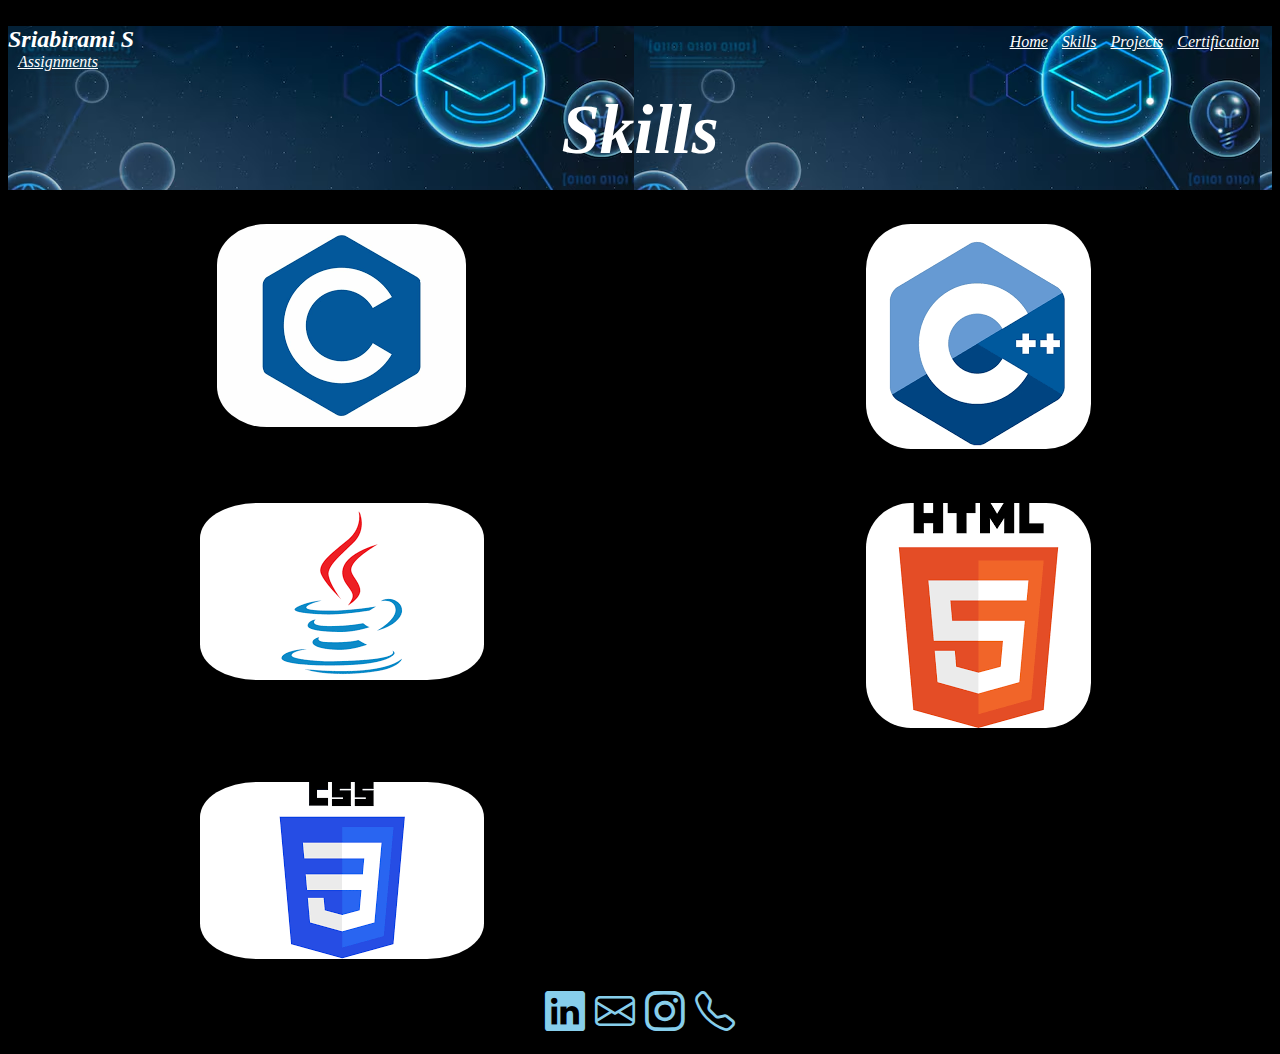
<file: Skills.html>
<!DOCTYPE html>
<html lang="en">
<head>
    <meta charset="UTF-8">
    <meta name="viewport" content="width=device-width, initial-scale=1.0">
    <title>Document</title>
    <link rel="stylesheet" href="./assets/css/skillstyle.css">
    <link rel="stylesheet" href="https://cdn.jsdelivr.net/npm/bootstrap-icons@1.11.3/font/bootstrap-icons.min.css">
</head>
<body style="background-color: black;">
    <div class = "navigation">
        <br>
        <nav>
            <h2>Sriabirami S</h2>
            <ul>
                <li><a href="index.html">Home</a></li>
               
                <li><a href="Skills.html">Skills</a> </li>
                <li><a href="Projects.html">Projects</a></li>
                <li><a href="certification.html">Certification</a></li>
                <li><a href="Assignments.html">Assignments</a></li>
            </ul>
            <h1>Skills</h1>
        </nav>

    </div>
    <br>


</div>
    <div class="skill">
        <ul>
           <li><img src="./assets/images/c.png"  alt=""></li>
            <li><img src="./assets/images/c++3.png" alt=""></li>
            <li><img src="./assets/images/java2.png" alt=""></li>
            <li><img src="./assets/images/htmllogo.png" alt=""></li>
            <li><img src="./assets/images/css.png" alt=""></li>
        </ul>
   
         
   
    </div>
    <footer>
        <div class="icons">
            <a href="https://www.linkedin.com/in/sriabirami-s-91207a295" ><i class="bi bi-linkedin"></i></a>
        <a href="mailto:sriabirami.3.3@protosem.tech"><i class="bi bi-envelope"></i></a>
        <a href="https://www.instagram.com/abi__0210/"><i class="bi bi-instagram"></i></a>
        <a href="tel:+9361275297"><i class="bi bi-telephone"></i></a>
        </div>
    </footer>
    
</body>
</html>
</file>
<file: assets/css/styless.css>
*{
    padding: 0;
    margin: 0;
}
/*nav{
  background-color:skyblue;
  color: black;
  padding-left: 0px;
  padding-right: 0px;
  padding-top: 20px;
  padding-bottom: 20px;
  font-style: italic;
padding-left: 0px;
}*/
h1{
  color: black;
  
  text-align: center;
  padding-top: 20px;
  padding-bottom: 20px;
  font-size: 69px;
font-style: oblique;
  margin:0;
}
/*nav{
  background-image: url(../images/homebg2.jpg);
  color: white;
  
  font-style: italic;
}*/
/*nav{
  background-image: url(../images/homebg.webp);
  background-size: cover;
  background-position: center;
  background-repeat: no-repeat;
  background-attachment: fixed;
  color: white;
  font-style: italic;
}*/
nav{
  background-image: url(../images/homebg3.jpg);
  background-size: cover;
  background-position: center;
  background-repeat: no-repeat;
  background-attachment: fixed;
  color: black;
  font-style: italic;
  
  padding: 20px;
  backdrop-filter: blur(10px); /* Adds a blur effect to the background */
}


ul,li,h3{
  display: inline;
}
ul{
  margin-left: 65%;
  text-shadow: 2px 2px 5px black;
}
li{
  margin-left: 10px;
  cursor: pointer;
  text-shadow: 2px 2px 5px black;
}
a{
color:black;
text-shadow: 2px 2px 5px black;

}
a:hover{
  color: skyblue;
}
.content{
  height:500px;
  width: 500px;
  color: aliceblue;
  font-size: 20px;
  margin-left: 50%;
  margin-top: 10%;
  margin-right: 10%;
  

}
.image{
  height:500px;
  width:400px;
   position: absolute;
   top: 70px;
   left: 60px;
  margin-left: 10%;
  margin-right:70% ;
 
}
.image img{
  height:500px;
  width:450px;
 margin-top: 40%;
  justify-content: center;
  border-radius: 70%;
  display:flex;
 

}
.icons{
 
  text-align: center;
  padding: 10px;
  font-size: 40px;
  margin: 0px;
}
.icons a{
color:white;
}
.icons a:hover{
  color:skyblue;
}
</file>
<file: assets/css/assign1.css>
/* {
    margin: 0;
    padding: 0;
    box-sizing: border-box;
}
 h1{
    color: white;
    text-align: center;
    padding-top: 20px;
    padding-bottom: 20px;
    font-size: 69px;
    font-style: italic;
    margin:0;
  }
  nav{
    background-image:url(../images/laser\ cutting.jpg);
    
    color: white;
    
    font-style: italic;
  }
  ul,li,h2{
    display: inline;
  }
   nav ul{
    margin-left: 65%;
  }
  nav li{
    margin-left: 10px;
    cursor: pointer;
  }
   nav a{
  color:white;
  
  }
  nav a:hover{
    color: skyblue;
  }
.content {
    height:500px;
    width: 100%;
    font-family: Arial, sans-serif;
            line-height: 1.6;
            margin: 20px;
       
            color: #fff;
}
.icons {
  text-align: center;
  padding: 10px;
  font-size: 40px;
  margin-top: 100px;
  clear: both;
  width: 100%;
}
.icons a {
  color: skyblue;
  text-decoration: none;
  margin: 0 15px;
}
.icons a:hover {
  color: white;
}
h2, h3 {
    color: #fff;
}
a {
    color: #1e90ff;
}
.center-image {
    display: flex;
    justify-content: center;
    margin-top: 20px;
}
.center-image img {
    width: 300px;
    height: auto;
    border: 2px solid #fff;
    border-radius: 10px;
}
p {
    text-align: justify;
}*/
.container {
  max-width: 900px;
  margin: auto;
  padding: 20px;
  background-color: rgb(71, 65, 65);
  color: white;
  box-shadow: 0 4px 12px rgba(0,0,0,0.05);
  border-radius: 10px;
  margin-top: 40px;
}
* {
  margin: 0;
  padding: 0;
  box-sizing: border-box;
}
html, body {
  height: 100%;
}
body {
  font-family: Arial, sans-serif;
  line-height: 1.6;
  background-color: #000;
  color: #fff;
  display: flex;
  flex-direction: column;
}
h1, h2, h3 {
  color: #fff;
}
a {
  color: #1e90ff;
}
.center-image {
  display: flex;
  justify-content: center;
  margin-top: 20px;
}
.center-image img {
  width: 300px;
  height: auto;
  border: 2px solid #fff;
  border-radius: 10px;
  float: right;
}
p {
  text-align: justify;
}
.content {
  flex: 1;
  padding: 20px 100px ; /* Reduce the left and right empty space */
}

ul {
  margin-left: 20px;
}
.icons{
  text-align: center;
  padding: 10px;
  font-size: 40px;
  background-color: #111;
  position: fixed;
  bottom: 0;
  width: 100%;
  margin:0px;
}
.icons a{
  color: skyblue;
  text-decoration: none;
  /*margin: 0 15px;*/
}
.icons a:hover{
  color: white;
}
h1{
  color: white;
  text-align: center;
  padding-top: 20px;
  padding-bottom: 20px;
  font-size: 69px;
  font-style: italic;
  margin:0;
}
nav {
  background-image: url(../images/laser\ cutting.jpg);
  background-repeat: no-repeat;
  background-size: cover;
  background-position: center;
  color: white;
  font-style: italic;
}

 nav ul,nav li,nav h2{
  display: inline;
}
 nav ul{
  margin-left: 65%;
}
nav li{
  margin-left: 10px;
  cursor: pointer;
}
 nav a{
color:white;

}
nav a:hover{
  color: skyblue;
}
ul {
  list-style-type: disc;
  color: white; /* This will show simple dot bullets */
  margin-left: 20px;
}
ul li {
  margin-bottom: 5px;
}
</file>
<file: assets/css/assign2.css>
body {
    font-family: 'Segoe UI', sans-serif;
    background-color:black;
    margin: 0;
    padding: 0;
    line-height: 1.6;
    color:  black;
  }
  
  .container {
    max-width: 900px;
    margin: auto;
    padding: 20px;
   background-color: rgb(71, 65, 65);
   color: white;
    box-shadow: 0 4px 12px rgba(0,0,0,0.05);
    border-radius: 10px;
    margin-top: 40px;
  }
  
  
  
  h1, h2 {
    color: skyblue;
  }
  
  img {
    width: 100%;
    max-width: 600px;
    display: block;
    margin: 20px auto;
    border-radius: 8px;
  }
  
  .step {
    margin-bottom: 40px;
  }
  h3{
    text-align: center;
  }
  
  .code {
    background-color: #f1f1f1;
    padding: 10px;
    border-radius: 5px;
    font-family: monospace;
    white-space: pre-wrap;
    margin: 10px 0;
  }
  
  ul {
    padding-left: 20px;
  }
  
  footer {
    text-align: center;
    font-size: 14px;
    margin-top: 50px;
    color: #888;
  }
  .icons{
    text-align: center;
    padding: 10px;
    font-size: 40px;
    background-color: #111;
    position: fixed;
    bottom: 0;
    width: 100%;
    margin:0px;
  }
  .icons a{
    color: skyblue;
    text-decoration: none;
    /*margin: 0 15px;*/
  }
  .icons a:hover{
    color: white;
  }
  h1{
    color: white;
    text-align: center;
    padding-top: 20px;
    padding-bottom: 20px;
    font-size: 69px;
    font-style: italic;
    margin:0;
  }
  nav {
    background-image: url(../images/coding\ for\ innovators\ bg\ img.jpeg);

    background-repeat: no-repeat;
    background-size: cover;
    background-position: center;
    color: white;
    font-style: italic;
  }
  
   nav ul,nav li,nav h2{
    display: inline;
  }
   nav ul{
    margin-left: 65%;
  }
  nav li{
    margin-left: 10px;
    cursor: pointer;
  }
   nav a{
  color:white;
  
  }
  nav a:hover{
    color: skyblue;
  }
  ul {
    list-style-type: disc;
    color: white; /* This will show simple dot bullets */
    margin-left: 20px;
  }
  ul li {
    margin-bottom: 5px;
  }
  .center-image {
    display: flex;
    justify-content: center;
    margin-top: 20px;
  }
  .center-image img {
    width: 300px;
    height: auto;
    border: 2px solid #fff;
    border-radius: 10px;
    float: right;
  }
</file>
<file: assets/css/assign3.css>
body {
    font-family: 'Segoe UI', sans-serif;
    background-color: black;
    margin: 0;
    padding: 0;
    line-height: 1.6;
    color: black;
  }
  
  .container {
    max-width: 900px;
    margin: auto;
    padding: 20px;
    background-color: rgb(71, 65, 65);
    color: white;
    box-shadow: 0 4px 12px rgba(0,0,0,0.05);
    border-radius: 10px;
    margin-top: 40px;
  }
  
  h1, h2 {
    color: skyblue;
  }
  
  h3 {
    text-align: center;
  }
  
  img {
    width: 100%;
    max-width: 600px;
    display: block;
    margin: 20px auto;
    border-radius: 8px;
  }
  
  ul, ol {
    padding-left: 20px;
    color: white;
  }
  
  ul li, ol li {
    margin-bottom: 5px;
  }
  
  .code {
    background-color: #f1f1f1;
    color: #000;
    padding: 10px;
    border-radius: 5px;
    font-family: monospace;
    white-space: pre-wrap;
    margin: 10px 0;
    overflow-x: auto;
  }
  
  footer {
    text-align: center;
    font-size: 14px;
    margin-top: 50px;
    color: #888;
  }
  
  .icons {
    text-align: center;
    padding: 10px;
    font-size: 40px;
    background-color: #111;
    position: fixed;
    bottom: 0;
    width: 100%;
    margin: 0px;
  }
  
  .icons a {
    color: skyblue;
    text-decoration: none;
  }
  
  .icons a:hover {
    color: white;
  }
  
  nav {
    background-image: url(../images/sensors\ bg.jpg);
    background-repeat: no-repeat;
    background-size: cover;
    background-position: center;
    color: white;
    font-style: italic;
  }
  
  nav ul, nav li, nav h2 {
    display: inline;
  }
  
  nav ul {
    margin-left: 65%;
  }
  
  nav li {
    margin-left: 10px;
    cursor: pointer;
  }
  
  nav a {
    color: white;
  }
  
  nav a:hover {
    color: skyblue;
  }
  
  .center-image {
    display: flex;
    justify-content: center;
    margin-top: 20px;
  }
  
  .center-image img {
    height: 500px;
    height: auto;
    border: 2px solid #fff;
    border-radius: 10px;
    float: right;
  }
</file>
<file: assets/css/assignstyle.css>
* {
  margin: 0;
  padding: 0;
  box-sizing: border-box;
}


h1{
  color: white;
  text-align: center;
  padding-top: 20px;
  padding-bottom: 20px;
  font-size: 69px;
  font-style: italic;
  margin:0;
}
nav{
  background-image:url(../images/assbackimg.jpg);
  
  color: white;
  
  font-style: italic;
}
ul,li,h2{
  display: inline;
}
 nav ul{
  margin-left: 65%;
}
nav li{
  margin-left: 10px;
  cursor: pointer;
}
 nav a{
color:white;

}
nav a:hover{
  color: skyblue;
}
.assignments-container {
    display: flex;
    justify-content: center;
    align-items: center;
    gap: 20px;
    margin-top: 100px;
}

.assignment-frame {
    display: flex;
    justify-content: center;
    align-items: center;
    width: 200px;
    height: 150px;
    background: rgb(111, 5, 101);;
    border: 2px solid black;
    border-radius: 10px;
    text-decoration: none;
    text-align: center;
    color: white;
    font-size: 18px;
    font-weight: bold;
   
}

.assignment-frame:hover {
    background:black;
    color:white;
}
img{
    margin-top:10px ;
    width: 100%;
    height:300px;
}
.assign{
    background-image: url(../images/assignment.avif);
    background-size: cover;
    width: 100%;
    height: 300px;
font-style: initial;
    color: white;
}
.assign h1{
    margin-right: 80%;
    color: skyblue;
  
}
.icons{
  text-align: center;
  padding: 10px;
  font-size: 40px;
  background-color: #111;
  position: fixed;
  bottom: 0;
  width: 100%;
  margin:0px;
}
.icons a{
  color: skyblue;
  text-decoration: none;
  /*margin: 0 15px;*/
}
.icons a:hover{
  color: white;
}
</file>
<file: assets/css/certistyle.css>
h1{
    
    color: white;
    font-size:69px ;
    margin: 0;
    font-style: italic;
    padding-top: 20px;
    padding-bottom: 20px;
    text-align: center;
}
nav{
    background-image: url(../images/certi2.jpg);
    color: white;
    
    font-style: italic;
  }
  ul,li,h2{
    display: inline;
  }
   nav ul{
    margin-left: 65%;
  }
  nav li{
    margin-left: 10px;
    cursor: pointer;
  }
  a{
  color:white;
  
  }
  a:hover{
    color: skyblue;
  }

.oracle{
    text-align: center;
}
.java {
    text-align: center;
    
}

.java p{
    color: white;
    font-size: 30px;
}

.comnet{
    text-align: center;
     
}
.comnet img{
    width: 555px;
    height: 393px;
}
.comnet p{
    color:white;
    font-size: 30px;
}
.oracle p{
    color:white;
    font-size: 30px;
}
.icons{
 
    text-align: center;
    padding: 10px;
    font-size: 40px;
    margin: 0px;
  }
  .icons a{
  color:skyblue;
  }
  .icons a:hover{
    color:white;
  }
  .content{
    height:500px;
    width: 800px;
    color: aliceblue;
    font-size: 20px;
    margin-left: 50%;
    margin-top: 10%;
    margin-right: 10%;
    
  
  }
  .image{
    height:500px;
    width:400px;
     position: absolute;
     top: 60px;
     left: 60px;
    margin-left: 10%;
    margin-right:70% ;
   
  }
  .image img{
    height:500px;
    width:500px;
   margin-top: 20%;
    justify-content: center;
    border-radius: 10%;
    display:flex;
   
  
  }
  .image1{
    height:500px;
    width:400px;
     position: absolute;
     top: 800px;
     left: 60px;
    margin-left: 10%;
    margin-right:70% ;
   
  }
  .image1 img{
    height:500px;
    width:500px;
   margin-top: 20%;
    justify-content: center;
    border-radius: 10%;
    display:flex;
   
  
  }
  .image2{
    height:500px;
    width:400px;
     position: absolute;
     top: 1500px;
     left: 60px;
    margin-left: 10%;
    margin-right:70% ;
   
  }
  .image2 img{
    height:500px;
    width:500px;
   margin-top: 20%;
    justify-content: center;
    border-radius: 10%;
    display:flex;
   
  
  }
</file>
<file: assets/css/pro.css>
* {
  margin: 0;
  padding: 0;
  box-sizing: border-box;
}
    h1 {
      color: white;

      text-align: center;
      padding-top: 20px;
      padding-bottom: 20px;
      font-size: 69px;
      font-style: italic;
      margin:0;
      text-shadow: 8px 8px 10px rgb(113, 13, 206),-8px -8px 10px rgb(199, 183, 183); 
      
   
  }
  



nav{
  background-image: url(../images/projectbimg.jpg);
   
    color: white;
    
    font-style: italic;
  }
  ul,li,h2{
    display: inline;
  }
   nav ul{
    margin-left: 65%;
  }
  nav li{
    margin-left: 10px;
    cursor: pointer;
  }
   nav a{
  color:white;
  
  }
  a:hover{
    color: skyblue;
  }
.pro1 p{
    font-size: 20px;
    color: white;
}
h2{
    color:white;
}
.pro1 img{
    width:555px;
    height: 555px;
}
a{
    color: red;
}
.pro2 p{
    font-size: 20px;
    color: white;   
}
.icons{
 
    text-align: center;
    padding: 10px;
    font-size: 40px;
    margin: 0px;
  }
  .icons a{
  color:skyblue;
  }
  .icons a:hover{
    color:white;
  }
  .content{
    height:500px;
    width: 700px;
    color: aliceblue;
    font-size: 20px;
    margin-left: 50%;
    margin-top: 10%;
    margin-right: 10%;
    
  
  }
  .image{
    height:500px;
    width:400px;
     position: absolute;
     top: 60px;
     left:2px;
    margin-left: 10%;
    margin-right:70% ;
   
  }
  .image img{
    height:500px;
    width:500px;
   margin-top: 20%;
    justify-content: center;
    border-radius: 10%;
    display:flex;
    /*border: solid skyblue 10px;*/
    box-shadow: 10px 10px 10px rgb(152, 150, 150);
   
  
  }
  .image1{
    height:500px;
    width:400px;
     position: absolute;
     top: 700px;
     left: 2px;
    margin-left: 10%;
    margin-right:70% ;
   
  }
  .image1 img{
    height:500px;
    width:500px;
   margin-top: 20%;
    justify-content: center;
    border-radius: 10%;
    display:flex;
    /*border: solid skyblue 10px;*/
    box-shadow: 10px 10px 10px grey;
   
  
  }
</file>
<file: assets/css/skillstyle.css>
h1{
    color: white;
    
    text-align: center;
    padding-top: 20px;
    padding-bottom: 20px;
    font-size: 69px;
    font-style: italic;
    margin:0;
}
nav{
    background-image: url(../images/skillsbg2.avif);
    color: white;
    
    font-style: italic;
  }
  ul,li,h2{
    display: inline;
  }
   nav ul{
    margin-left: 65%;
  }
  nav li{
    margin-left: 10px;
    cursor: pointer;
  }
  a{
  color:white;
  
  }
  a:hover{
    color: skyblue;
  }


 
.skill img{
    border-radius: 20%;
    height: auto;
    width: auto;
}
.skill ul{
    text-align: center;
    display: grid;
    grid-template-columns: repeat(2,1fr);
    gap: 50px;
}
.icons{
 
    text-align: center;
    padding: 10px;
    font-size: 40px;
    margin: 0px;
  }
  .icons a{
  color:skyblue;
  }
  .icons a:hover{
    color:white;
  }
</file>
